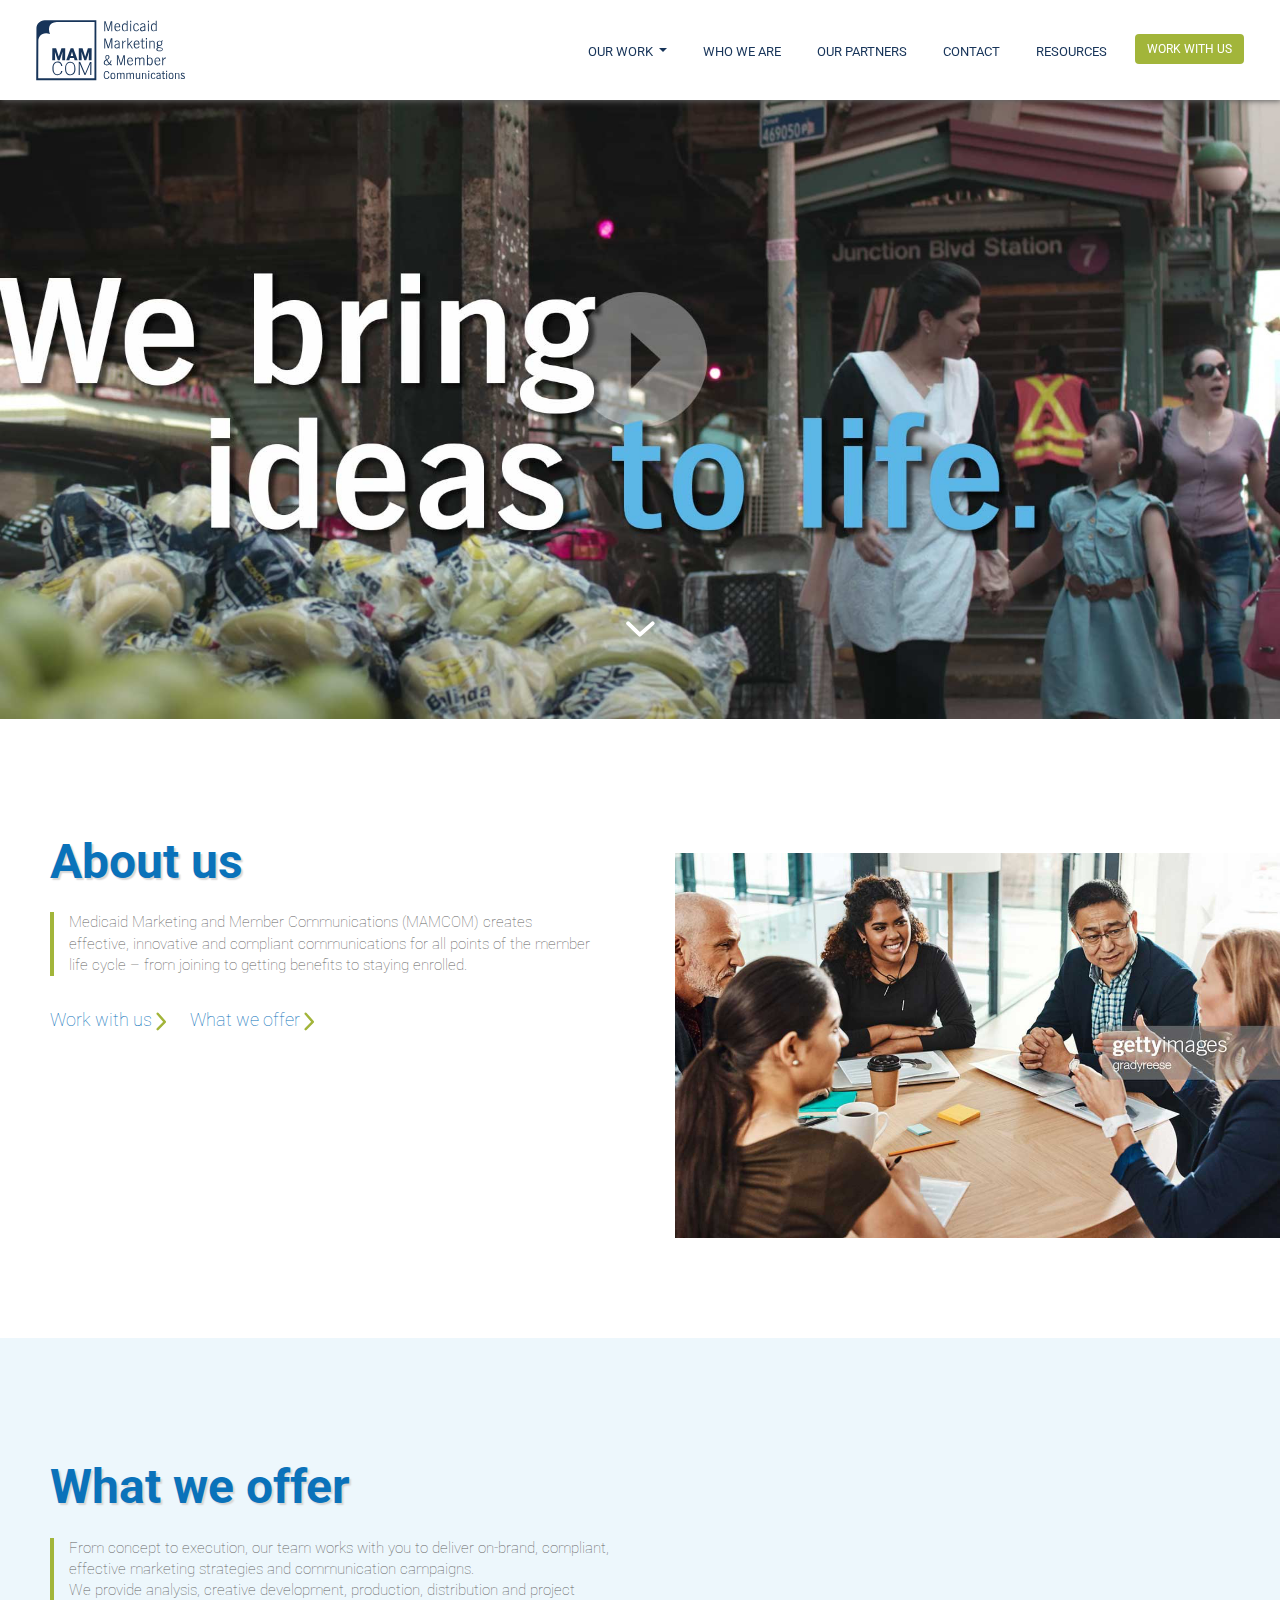
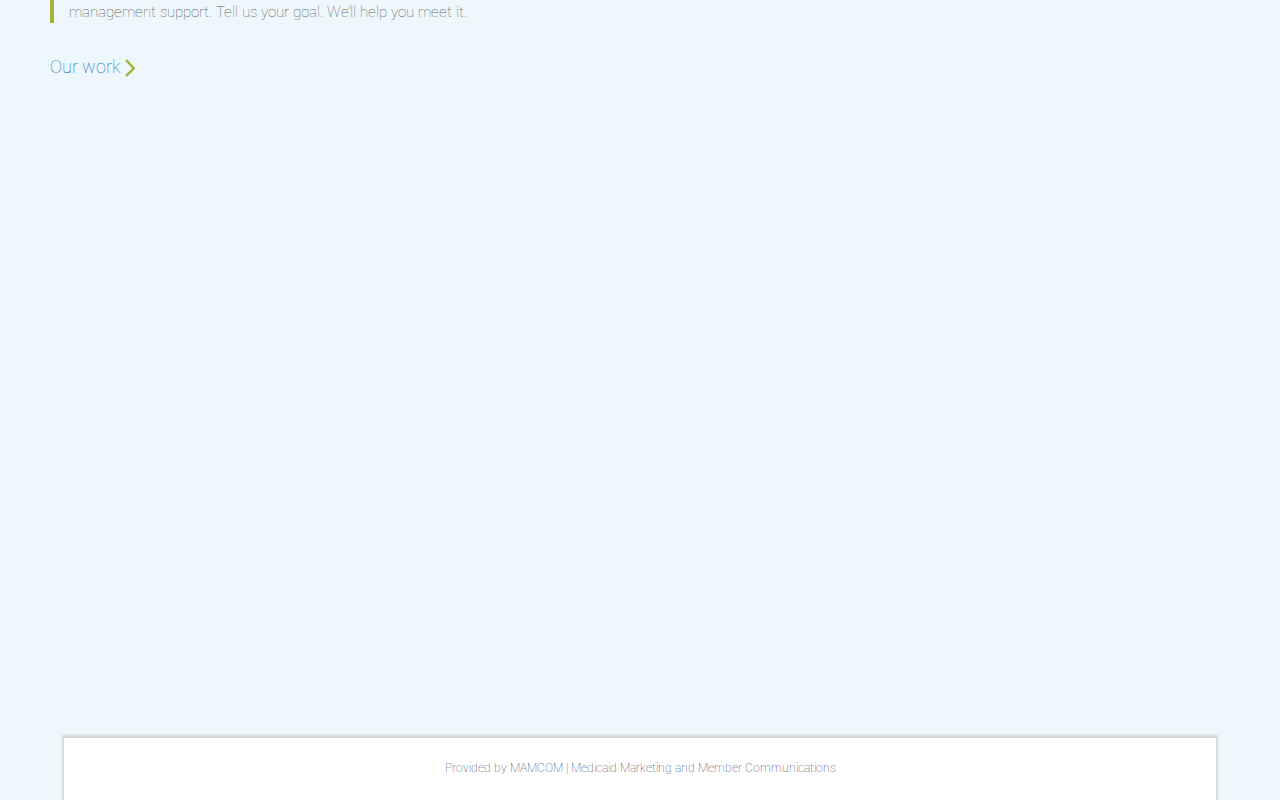
<file: Index.html>
<!doctype html>
<html lang="en">
  <head>

<!-- Required meta tags -->
    <meta charset="utf-8">
    <meta name="viewport" content="width=device-width, initial-scale=1, shrink-to-fit=no">
	  
<!-- disable youtube player related videos -->
	  <style>
		  .hytPlayerWrap{display: inline-block; position: relative;}
		  .hytPlayerWrap.ended::after{content:""; position: absolute; top: 0; left: 0; bottom: 0; right: 0; cursor: pointer; background-color: black; background-repeat: no-repeat; background-position: center; background-size: 64px 64px; background-image: url([data-uri]);}
		  .hytPlayerWrap.paused::after{content:""; position: absolute; top: 70px; left: 0; bottom: 50px; right: 0; cursor: pointer; background-color: black; background-repeat: no-repeat; background-position: center; background-size: 40px 40px; background-image: url([data-uri]);}
	  </style>		  
<!-- Code for Our services wheel -->
<script src="https://code.createjs.com/createjs-2015.11.26.min.js"></script>
<script>
function LoadGFonts(families, comp) {				
	var lib=comp.getLibrary();				
	var googleObject = {type: "Google", loadedFonts: 0, totalFonts: families.length, callOnLoad: lib.gfontAvailable};				
	for(var i =0; i < families.length; i++)				
		isFontAvailable(gFontsFamilies[i], googleObject);				
}
function isFontAvailable(font, obj) {				
	var timeOut = 5000;				
	var delay = 200;				
	var interval = 0;				
	var timeElapsed = 0;				
	function checkFont() {				
		var node = document.createElement("span");				
		node.innerHTML = "giItT1WQy@!-/#";				
		node.style.position      = "absolute";				
		node.style.left          = "-1000px";				
		node.style.top           = "-1000px";				
		node.style.fontSize      = "300px";				
		node.style.fontFamily    = "sans-serif";				
		node.style.fontVariant   = "normal";				
		node.style.fontStyle     = "normal";				
		node.style.fontWeight    = "normal";				
		node.style.letterSpacing = "0";				
		document.body.appendChild(node);				
		var width = node.offsetWidth;				
		node.style.fontFamily = font+","+node.style.fontFamily;				
		var returnVal = false;				
		if((node && node.offsetWidth != width) || timeElapsed >=timeOut) {				
			obj.loadedFonts++;				
			if(interval)				
				clearInterval(interval);				
			obj.callOnLoad(font, obj.totalFonts);				
			returnVal = true;				
		}				
		if(node) {				
			node.parentNode.removeChild(node);				
			node = null;				
		}				
		timeElapsed += delay;				
		return returnVal;				
	}				
	if(!checkFont()) {				
		interval = setInterval(checkFont, delay);				
	}				
}
</script>
<script>
	var gFontsFamilies = ["Roboto"];
</script>
<link rel="stylesheet" type="text/css" href="https://fonts.googleapis.com/css?family=Roboto:regular&subset=latin">
<script src="OurServiceWheel.js"></script>
<script>
var canvas, stage, exportRoot, anim_container, dom_overlay_container, fnStartAnimation;
function init() {
	canvas = document.getElementById("canvas");
	anim_container = document.getElementById("animation_container");
	dom_overlay_container = document.getElementById("dom_overlay_container");
	var comp=AdobeAn.getComposition("01224C88C6E443ABA5F6D52164FD3043");
	var lib=comp.getLibrary();
	try {
		if(!(typeof gFontsFamilies === 'undefined' || gFontsFamilies === null))
			LoadGFonts(gFontsFamilies, comp);		
		if(!(typeof totalTypekitFonts === 'undefined' || totalTypekitFonts === null)) {			
			var typekitObject = {type: 'Typekit', loadedFonts: 0, totalFonts: totalTypekitFonts, callOnLoad: lib.tfontAvailable};		
			Typekit.load({
			async: true,
			'fontactive': function(family) {
				isFontAvailable(family, typekitObject);
				}
			});
		}
	} catch(e) {};
	handleComplete({},comp);
}
function handleComplete(evt,comp) {
	//This function is always called, irrespective of the content. You can use the variable "stage" after it is created in token create_stage.
	var lib=comp.getLibrary();
	var ss=comp.getSpriteSheet();
	exportRoot = new lib.OurServiceWheel();
	stage = new lib.Stage(canvas);
	stage.enableMouseOver();	
	//Registers the "tick" event listener.
	fnStartAnimation = function() {
		stage.addChild(exportRoot);
		createjs.Ticker.setFPS(lib.properties.fps);
		createjs.Ticker.addEventListener("tick", stage);
	}	    
	//Code to support hidpi screens and responsive scaling.
	function makeResponsive(isResp, respDim, isScale, scaleType) {		
		var lastW, lastH, lastS=1;		
		window.addEventListener('resize', resizeCanvas);		
		resizeCanvas();		
		function resizeCanvas() {			
			var w = lib.properties.width, h = lib.properties.height;			
			var iw = window.innerWidth, ih=window.innerHeight;			
			var pRatio = window.devicePixelRatio || 1, xRatio=iw/w, yRatio=ih/h, sRatio=1;			
			if(isResp) {                
				if((respDim=='width'&&lastW==iw) || (respDim=='height'&&lastH==ih)) {                    
					sRatio = lastS;                
				}				
				else if(!isScale) {					
					if(iw<w || ih<h)						
						sRatio = Math.min(xRatio, yRatio);				
				}				
				else if(scaleType==1) {					
					sRatio = Math.min(xRatio, yRatio);				
				}				
				else if(scaleType==2) {					
					sRatio = Math.max(xRatio, yRatio);				
				}			
			}			
			canvas.width = w*pRatio*sRatio;			
			canvas.height = h*pRatio*sRatio;
			canvas.style.width = dom_overlay_container.style.width = anim_container.style.width =  w*sRatio+'px';				
			canvas.style.height = anim_container.style.height = dom_overlay_container.style.height = h*sRatio+'px';
			stage.scaleX = pRatio*sRatio;			
			stage.scaleY = pRatio*sRatio;			
			lastW = iw; lastH = ih; lastS = sRatio;            
			stage.tickOnUpdate = false;            
			stage.update();            
			stage.tickOnUpdate = true;		
		}
	}
	makeResponsive(false,'both',false,1);	
	AdobeAn.compositionLoaded(lib.properties.id);
	fnStartAnimation();
}
</script>
	  
<!-- Bootstrap CSS -->
    <link rel="stylesheet" href="https://stackpath.bootstrapcdn.com/bootstrap/4.3.1/css/bootstrap.min.css" integrity="sha384-ggOyR0iXCbMQv3Xipma34MD+dH/1fQ784/j6cY/iJTQUOhcWr7x9JvoRxT2MZw1T" crossorigin="anonymous">
	  
	<script src="https://ajax.googleapis.com/ajax/libs/jquery/3.4.1/jquery.min.js"></script>

    <title>MAMCOM | Medicaid Marketing and Member Communications</title> 
<!-- MAMCOM SEO -->	
    <link rel="shortcut icon" href="images/favicon.ico" type="image/x-icon">
	<link rel="icon" href="images/favicon.ico" type="image/x-icon">
	  
	<meta name="author" content="Katherine Stapleton & Stephen Suratos">
	<meta name="description" content="MAMCOM | Medicaid Marketing and Member Communications">			
	<meta name="keywords" content="Anthem, Medicaid, Marketing, Protfolio">  
	  
	
	  
	<link href="https://fonts.googleapis.com/css?family=Roboto" rel="stylesheet">
	<link href="stylesheet.css" rel="stylesheet">  
  </head>
  
<!-- onload event for wheel function -->	
  <body onload="init();" style="margin:0px;">

	  
<!-- Nav Bar -->  
	
	<nav id="myNav" class="navbar sticky-top navbar-expand-lg py-0 navbar-light bg-light py-md-0 my-0 my-sm-0">
		
	    <a class="navbar-brand py-0" href="Index.html"><img id="logo" src="images/MAMCOM-Logo.svg"  alt="logo"></a>
		<a class="navbar-brand py-0" href="Index.html"><img id="logoText" src="images/MAMCOM-Logo-text.svg"  alt="logo"></a>	

	  <button id="navTog" class="navbar-toggler" type="button" data-toggle="collapse" data-target="#navbarTogglerDemo02" aria-controls="navbarTogglerDemo02" aria-expanded="false" aria-label="Toggle navigation">
		<span class="navbar-toggler-icon"></span>
	  </button>

	  <div class="collapse navbar-collapse" id="navbarTogglerDemo02">
		<ul id="navBNav" class="navbar-nav ml-auto mt-2 mt-lg-0">
		  <li id="menuDropdown" class="nav-item dropdown">
        	<a class="nav-link dropdown-toggle" href="#" id="navbarDropdownMenuLink" role="button" data-toggle="dropdown" aria-haspopup="true" aria-expanded="false">
          	OUR WORK
        	</a>
				<div class="dropdown-menu" aria-labelledby="navbarDropdownMenuLink">
				  <a class="dropdown-item" href="memberStories.html">Member Stories</a>
				  <a class="dropdown-item" href="ourWork.html">Our Work</a>
				</div>
      	  </li>
		  <li class="nav-item">
			<a class="nav-link" href="whoWeAre.html">WHO WE&nbsp;ARE</a>
		  </li>
		  <li class="nav-item">
			<a class="nav-link" href="partners.html">OUR&nbsp;PARTNERS</a>
		  </li>
		  <li class="nav-item">
			<a class="nav-link" href="contact.html">CONTACT</a>
		  </li>
		  <li class="nav-item">
			<a class="nav-link" href="resources.html">RESOURCES</a>
		  </li>	
			
		  <li>
			  <a href="https://share.antheminc.com/teams/BrandMktgComms/Lists/SeptDec2019_Job_Requests/NewForm.aspx?"><button class="btn btn-outline-success my-1 my-sm-0">WORK WITH US</button></a>
		  </li>		

		</ul>
		
		
	  </div>
	</nav>

	  
<!-- Home Page Video -->   
	 <div class="jumbotron jumbotron-fluid">
		<div data-toggle="modal" data-target="#exampleModalCenter">
		  	<a href="#carouselExampleIndicatorsModal" data-target="#carouselExampleIndicatorsModal" data-slide-to="0">
				<img class="d-block w-100" src="images/IndexHeader.jpg" alt="MAMCOM Sizzle Real Img">
			</a>
		</div>
		<div class="arrow bounce indexArrow">
  			<a href="#whatWeDo"><img class="a" src="images/arrow-downWHT.svg" alt="arrow icon"/></a>
		</div>
	  </div>
	  
	  <!-- Video Modal --> 
		<div id="exampleModalCenter" class="modal fade bd-example-modal-lg" tabindex="-1" role="dialog" aria-labelledby="myLargeModalLabel" aria-hidden="true" >
		  <div class="modal-dialog modal-dialog-centered modal-lg" role="document">
			<div class="modal-content">
			  <div class="projectModalHeader modal-header">
				<h5 class="modal-title" id="exampleModalLongTitle">MAMCOM 2018 Sizzle Reel</h5>
				<button type="button" class="close closeBTN" data-dismiss="modal" aria-label="Close">
				  <span aria-hidden="true">&times;</span>
				</button>
			  </div>
				
			  <div class="modal-body">
				
				  <div id="carouselExampleIndicatorsModal" class="carousel slide" data-ride="carousel" data-interval="false">
					  <div class="carousel-inner">
						 <div class="carousel-item active hytPlayerWrapOuter">
						   	<div class="embed-responsive embed-responsive-16by9 hytPlayerWrap">	
							  <iframe class="embed-responsive-item" src="https://www.youtube.com/embed/NrRhvXSq7Kk?autoplay=1&modestbranding=1&rel=0&enablejsapi=1" frameborder="0"  allow="accelerometer; autoplay; encrypted-media; gyroscope;" allowfullscreen ></iframe>
							</div>
						</div> 
						
					  </div>

					</div>
				  
			  </div>
	
			</div>
		  </div>
		</div>
	  
	  
<!-- What we do	-->
	  
	<div id="whatWeDo" class="card">
	  <div class="row no-gutters">
		  
		<div class="col-md-6">  
			<div class="card-body">	
				<h2 class="card-title">About us</h2>
				<div id="vertlineCopy">
					<p class="card-text">  
					Medicaid Marketing and Member Communications (MAMCOM) creates effective, innovative and compliant communications for all points of the member life cycle – from joining to getting benefits to staying&nbsp;enrolled. 
					</p>
				</div>
				<a class="textLink" href="https://share.antheminc.com/teams/BrandMktgComms/Lists/SeptDec2019_Job_Requests/NewForm.aspx?">Work&nbsp;with&nbsp;us <img src="images/arrow-rightMini.svg" alt="arrow icon"/> </a>
				<a class="textLink" href="#ourServ">What&nbsp;we&nbsp;offer <img src="images/arrow-rightMini.svg" alt="arrow icon"/></a>
			</div>
		</div>	  
		<div class="col-md-6 float-right">
	  		<img id="whatWeDoImg" src="images/whatwedo-Placeholder.jpeg" class="card-img rounded-0" alt="Image team collaborating">
		</div>
	  </div>	 
	</div>
	  
	  
	  
 <!-- Our services-->
	<a id="ourServ"></a>
	<div id="ourServicesBG" class="jumbotron jumbotron-fluid">
		
			<div id="ourServices" class="card">
			  <div class="row no-gutters">

				<div class="col-md-6">  
					<div class="card-body">	
						
						
						<h2 class="card-title">What&nbsp;we&nbsp;offer</h2>
						<div id="vertlineCopy2">
							<p class="card-text">  
							From concept to execution, our team works with you to deliver on-brand, compliant, effective marketing strategies and communication campaigns. <br>
							We provide analysis, creative development, production, distribution and project management support. Tell us your goal. We’ll help you meet&nbsp;it. 
							</p>
						</div>
						<a class="textLink" href="ourWork.html">Our&nbsp;work <img src="images/arrow-rightMini.svg" alt="arrow icon"/> </a>
						
					</div>
				</div>	  
				<div class="col-md-6">
					<!--  WIDGET -->
						<div id="animation_container" style="background-color:rgba(237, 247, 252, 1.00); width:800px; height:800px">
							<canvas class="ourServWidget" id="canvas" width="800" height="800" style="position: absolute; display: block; background-color:rgba(237, 247, 252, 1.00);"></canvas>
							<div id="dom_overlay_container" style="pointer-events:none; overflow:hidden; width:800px; height:800px; position: absolute; left: 0px; top: 0px; display: block;">
							</div>
						</div>
					</div>
			  </div>	 
			</div>

		
	</div>
	  
	
<!-- Footer-->
	<div class="footerBG">
	<footer id="footer" class="jumbotron jumbotron-fluid">
	  <div class="container">
		<p>Provided by MAMCOM | Medicaid Marketing and Member&nbsp;Communications</p>
	  </div>
	</footer>
	</div>  
  	  
	  

<!-- Optional JavaScript -->
	<script src="scripts.js"></script> 
	  
 <!-- jQuery first, then Popper.js, then Bootstrap JS -->
    <script src="https://code.jquery.com/jquery-3.3.1.slim.min.js" integrity="sha384-q8i/X+965DzO0rT7abK41JStQIAqVgRVzpbzo5smXKp4YfRvH+8abtTE1Pi6jizo" crossorigin="anonymous"></script>
    <script src="https://cdnjs.cloudflare.com/ajax/libs/popper.js/1.14.7/umd/popper.min.js" integrity="sha384-UO2eT0CpHqdSJQ6hJty5KVphtPhzWj9WO1clHTMGa3JDZwrnQq4sF86dIHNDz0W1" crossorigin="anonymous"></script>
    <script src="https://stackpath.bootstrapcdn.com/bootstrap/4.3.1/js/bootstrap.min.js" integrity="sha384-JjSmVgyd0p3pXB1rRibZUAYoIIy6OrQ6VrjIEaFf/nJGzIxFDsf4x0xIM+B07jRM" crossorigin="anonymous"></script>
	  
 <!-- Disable related thumbnail on youtube player -->	  
<script>"use strict"; document.addEventListener('DOMContentLoaded', function(){if (window.hideYTActivated) return; let onYouTubeIframeAPIReadyCallbacks=[]; for (let playerWrap of document.querySelectorAll(".hytPlayerWrap")){let playerFrame=playerWrap.querySelector("iframe"); let tag=document.createElement('script'); tag.src="https://www.youtube.com/iframe_api"; let firstScriptTag=document.getElementsByTagName('script')[0]; firstScriptTag.parentNode.insertBefore(tag, firstScriptTag); let onPlayerStateChange=function(event){if (event.data==YT.PlayerState.ENDED){playerWrap.classList.add("ended");}else if (event.data==YT.PlayerState.PAUSED){playerWrap.classList.add("paused");}else if (event.data==YT.PlayerState.PLAYING){playerWrap.classList.remove("ended"); playerWrap.classList.remove("paused");}}; let player; onYouTubeIframeAPIReadyCallbacks.push(function(){player=new YT.Player(playerFrame,{events:{'onStateChange': onPlayerStateChange}});}); playerWrap.addEventListener("click", function(){let playerState=player.getPlayerState(); if (playerState==YT.PlayerState.ENDED){player.seekTo(0);}else if (playerState==YT.PlayerState.PAUSED){player.playVideo();}});}window.onYouTubeIframeAPIReady=function(){for (let callback of onYouTubeIframeAPIReadyCallbacks){callback();}}; window.hideYTActivated=true;});</script>	  
  </body>
</html>
</file>
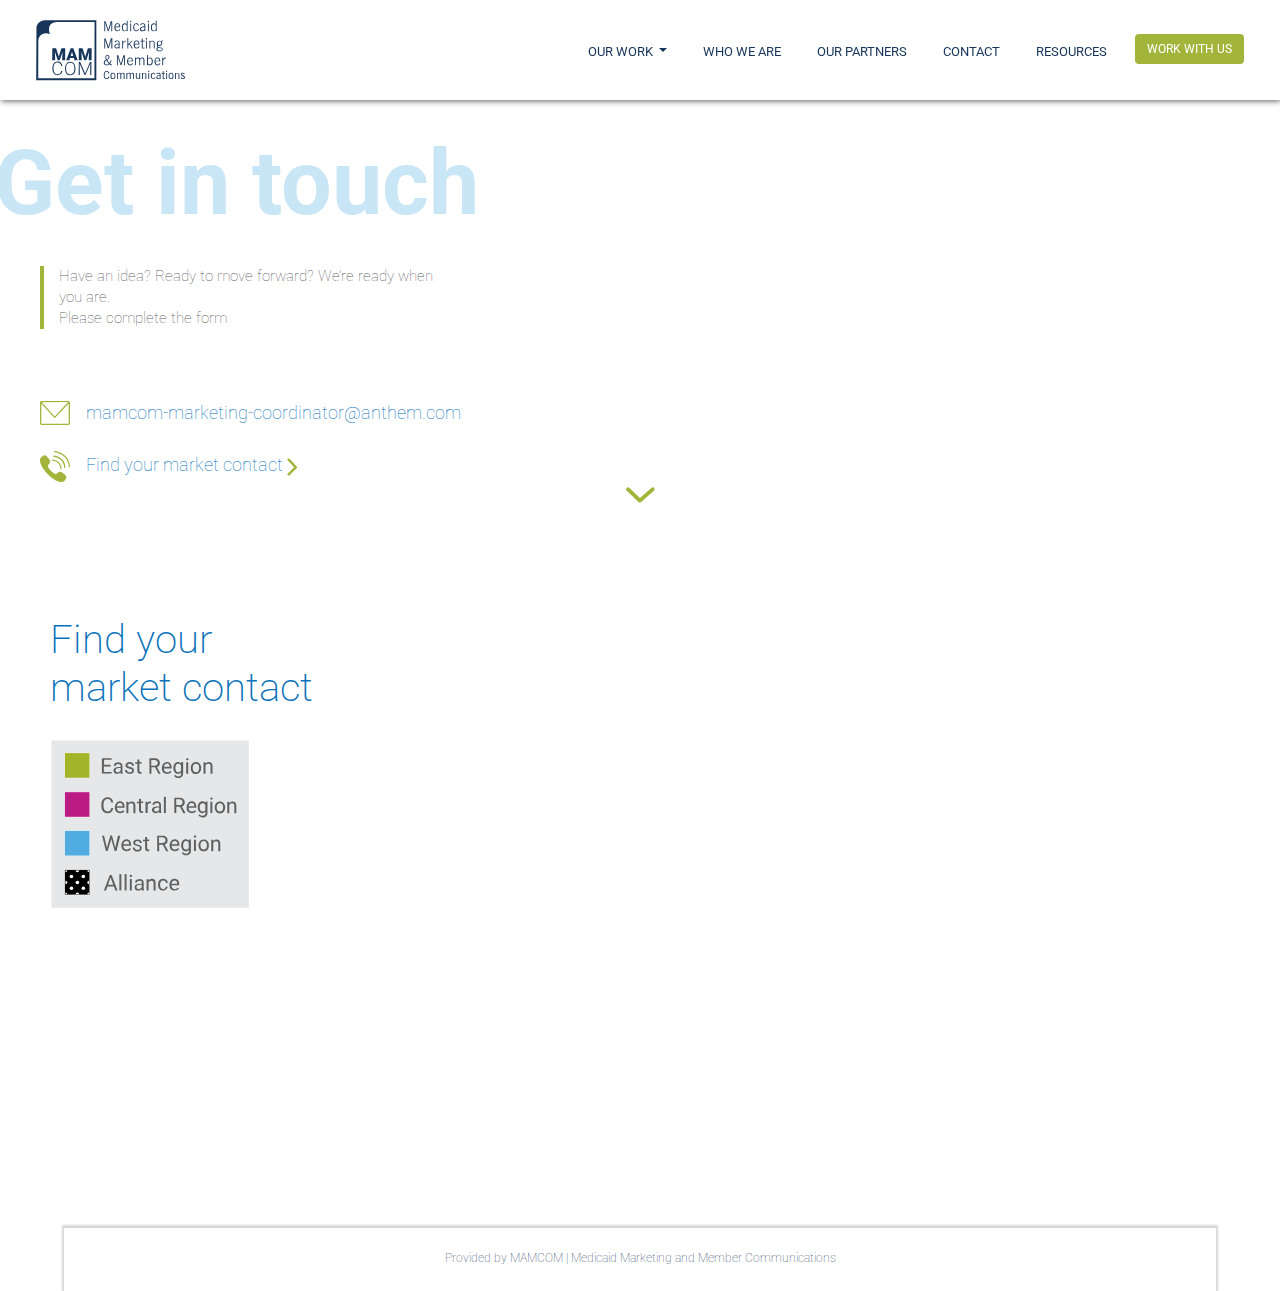
<file: contact.html>
<!doctype html>
<html lang="en">
<head>
	
<!-- Required meta tags -->
    <meta charset="utf-8">
    <meta name="viewport" content="width=device-width, initial-scale=1, shrink-to-fit=no">  
	<meta name="authoring-tool" content="Adobe_Animate_CC">
<!-- Anitmate JS MAP-->
<script src="https://code.createjs.com/createjs-2015.11.26.min.js"></script>
<script>
function LoadGFonts(families, comp) {				
	var lib=comp.getLibrary();				
	var googleObject = {type: "Google", loadedFonts: 0, totalFonts: families.length, callOnLoad: lib.gfontAvailable};				
	for(var i =0; i < families.length; i++)				
		isFontAvailable(gFontsFamilies[i], googleObject);				
}
function isFontAvailable(font, obj) {				
	var timeOut = 5000;				
	var delay = 200;				
	var interval = 0;				
	var timeElapsed = 0;				
	function checkFont() {				
		var node = document.createElement("span");				
		node.innerHTML = "giItT1WQy@!-/#";				
		node.style.position      = "absolute";				
		node.style.left          = "-1000px";				
		node.style.top           = "-1000px";				
		node.style.fontSize      = "300px";				
		node.style.fontFamily    = "sans-serif";				
		node.style.fontVariant   = "normal";				
		node.style.fontStyle     = "normal";				
		node.style.fontWeight    = "normal";				
		node.style.letterSpacing = "0";				
		document.body.appendChild(node);				
		var width = node.offsetWidth;				
		node.style.fontFamily = font+","+node.style.fontFamily;				
		var returnVal = false;				
		if((node && node.offsetWidth != width) || timeElapsed >=timeOut) {				
			obj.loadedFonts++;				
			if(interval)				
				clearInterval(interval);				
			obj.callOnLoad(font, obj.totalFonts);				
			returnVal = true;				
		}				
		if(node) {				
			node.parentNode.removeChild(node);				
			node = null;				
		}				
		timeElapsed += delay;				
		return returnVal;				
	}				
	if(!checkFont()) {				
		interval = setInterval(checkFont, delay);				
	}				
}
</script>
<script>
	var gFontsFamilies = ["Roboto"];
</script>
<link rel="stylesheet" type="text/css" href="https://fonts.googleapis.com/css?family=Roboto:300&subset=latin">
<link rel="stylesheet" type="text/css" href="https://fonts.googleapis.com/css?family=Roboto:500&subset=latin">
<link rel="stylesheet" type="text/css" href="https://fonts.googleapis.com/css?family=Roboto:700&subset=latin">
<script src="MAMCOM_Website_Map.js"></script>
<script src="https://code.createjs.com/createjs-2015.11.26.min.js"></script>
<script>
function LoadGFonts(families, comp) {				
	var lib=comp.getLibrary();				
	var googleObject = {type: "Google", loadedFonts: 0, totalFonts: families.length, callOnLoad: lib.gfontAvailable};				
	for(var i =0; i < families.length; i++)				
		isFontAvailable(gFontsFamilies[i], googleObject);				
}
function isFontAvailable(font, obj) {				
	var timeOut = 5000;				
	var delay = 200;				
	var interval = 0;				
	var timeElapsed = 0;				
	function checkFont() {				
		var node = document.createElement("span");				
		node.innerHTML = "giItT1WQy@!-/#";				
		node.style.position      = "absolute";				
		node.style.left          = "-1000px";				
		node.style.top           = "-1000px";				
		node.style.fontSize      = "300px";				
		node.style.fontFamily    = "sans-serif";				
		node.style.fontVariant   = "normal";				
		node.style.fontStyle     = "normal";				
		node.style.fontWeight    = "normal";				
		node.style.letterSpacing = "0";				
		document.body.appendChild(node);				
		var width = node.offsetWidth;				
		node.style.fontFamily = font+","+node.style.fontFamily;				
		var returnVal = false;				
		if((node && node.offsetWidth != width) || timeElapsed >=timeOut) {				
			obj.loadedFonts++;				
			if(interval)				
				clearInterval(interval);				
			obj.callOnLoad(font, obj.totalFonts);				
			returnVal = true;				
		}				
		if(node) {				
			node.parentNode.removeChild(node);				
			node = null;				
		}				
		timeElapsed += delay;				
		return returnVal;				
	}				
	if(!checkFont()) {				
		interval = setInterval(checkFont, delay);				
	}				
}
</script>
<script>
	var gFontsFamilies = ["Roboto"];
</script>
<link rel="stylesheet" type="text/css" href="https://fonts.googleapis.com/css?family=Roboto:300&subset=latin">
<link rel="stylesheet" type="text/css" href="https://fonts.googleapis.com/css?family=Roboto:500&subset=latin">
<link rel="stylesheet" type="text/css" href="https://fonts.googleapis.com/css?family=Roboto:700&subset=latin">
<script src="MAMCOM_Website_Map.js?1571927400768"></script>
<script>
var canvas, stage, exportRoot, anim_container, dom_overlay_container, fnStartAnimation;
function init() {
	canvas = document.getElementById("canvas");
	anim_container = document.getElementById("animation_container");
	dom_overlay_container = document.getElementById("dom_overlay_container");
	var comp=AdobeAn.getComposition("D5A256C731C9461DABE42DE85E5737C9");
	var lib=comp.getLibrary();
	try {
		if(!(typeof gFontsFamilies === 'undefined' || gFontsFamilies === null))
			LoadGFonts(gFontsFamilies, comp);		
		if(!(typeof totalTypekitFonts === 'undefined' || totalTypekitFonts === null)) {			
			var typekitObject = {type: 'Typekit', loadedFonts: 0, totalFonts: totalTypekitFonts, callOnLoad: lib.tfontAvailable};		
			Typekit.load({
			async: true,
			'fontactive': function(family) {
				isFontAvailable(family, typekitObject);
				}
			});
		}
	} catch(e) {};
	var loader = new createjs.LoadQueue(false);
	loader.addEventListener("fileload", function(evt){handleFileLoad(evt,comp)});
	loader.addEventListener("complete", function(evt){handleComplete(evt,comp)});
	var lib=comp.getLibrary();
	loader.loadManifest(lib.properties.manifest);
}
function handleFileLoad(evt, comp) {
	var images=comp.getImages();	
	if (evt && (evt.item.type == "image")) { images[evt.item.id] = evt.result; }	
}
function handleComplete(evt,comp) {
	//This function is always called, irrespective of the content. You can use the variable "stage" after it is created in token create_stage.
	var lib=comp.getLibrary();
	var ss=comp.getSpriteSheet();
	var queue = evt.target;
	var ssMetadata = lib.ssMetadata;
	for(i=0; i<ssMetadata.length; i++) {
		ss[ssMetadata[i].name] = new createjs.SpriteSheet( {"images": [queue.getResult(ssMetadata[i].name)], "frames": ssMetadata[i].frames} )
	}
	exportRoot = new lib.MAMCOM_Website_Map();
	stage = new lib.Stage(canvas);
	stage.enableMouseOver();	
	//Registers the "tick" event listener.
	fnStartAnimation = function() {
		stage.addChild(exportRoot);
		createjs.Ticker.setFPS(lib.properties.fps);
		createjs.Ticker.addEventListener("tick", stage);
	}	    
	//Code to support hidpi screens and responsive scaling.
	AdobeAn.makeResponsive(false,'both',false,1,[canvas,anim_container,dom_overlay_container]);	
	AdobeAn.compositionLoaded(lib.properties.id);
	fnStartAnimation();
}
</script>
	  
<!-- Bootstrap CSS -->
    <link rel="stylesheet" href="https://stackpath.bootstrapcdn.com/bootstrap/4.3.1/css/bootstrap.min.css" integrity="sha384-ggOyR0iXCbMQv3Xipma34MD+dH/1fQ784/j6cY/iJTQUOhcWr7x9JvoRxT2MZw1T" crossorigin="anonymous">
	  <link rel="stylesheet" href="https://stackpath.bootstrapcdn.com/font-awesome/4.7.0/css/font-awesome.min.css">
	  
	<script src="https://ajax.googleapis.com/ajax/libs/jquery/3.4.1/jquery.min.js"></script>

    <title>MAMCOM | Medicaid Marketing and Member Communications</title> 
<!-- MAMCOM SEO -->	
    <link rel="shortcut icon" href="images/favicon.ico" type="image/x-icon">
	<link rel="icon" href="images/favicon.ico" type="image/x-icon">
	  
	<meta name="author" content="Katherine Stapleton & Stephen Suratos">
	<meta name="description" content="MAMCOM | Medicaid Marketing and Member Communications">			
	<meta name="keywords" content="Anthem, Medicaid, Marketing, Protfolio">  
	  
	
	  
	<link href="https://fonts.googleapis.com/css?family=Roboto" rel="stylesheet">
	<link href="stylesheet.css" rel="stylesheet">  
	  
	  
	  <!--	  Contact -->
	  <script src="https://apps.elfsight.com/p/platform.js" defer></script>
	  
  </head>
  
<!-- onload event for wheel function -->	
  <body onload="init();" style="margin:0px;">

	  
<!-- Nav Bar -->  
	
	<nav id="myNav" class="navbar sticky-top navbar-expand-lg py-0 navbar-light bg-light py-md-0 my-0 my-sm-0">
		
	    <a class="navbar-brand py-0" href="Index.html"><img id="logo" src="images/MAMCOM-Logo.svg"  alt="logo"></a>
		<a class="navbar-brand py-0" href="Index.html"><img id="logoText" src="images/MAMCOM-Logo-text.svg"  alt="logo"></a>	

	  <button id="navTog" class="navbar-toggler" type="button" data-toggle="collapse" data-target="#navbarTogglerDemo02" aria-controls="navbarTogglerDemo02" aria-expanded="false" aria-label="Toggle navigation">
		<span class="navbar-toggler-icon"></span>
	  </button>

	  <div class="collapse navbar-collapse" id="navbarTogglerDemo02">
		<ul id="navBNav" class="navbar-nav ml-auto mt-2 mt-lg-0">
		  <li id="menuDropdown" class="nav-item dropdown">
        	<a class="nav-link dropdown-toggle" href="#" id="navbarDropdownMenuLink" role="button" data-toggle="dropdown" aria-haspopup="true" aria-expanded="false">
          	OUR WORK
        	</a>
				<div class="dropdown-menu" aria-labelledby="navbarDropdownMenuLink">
				  <a class="dropdown-item" href="memberStories.html">Member Stories</a>
				  <a class="dropdown-item" href="ourWork.html">Our Work</a>
				</div>
      	  </li>
		  <li class="nav-item">
			<a class="nav-link" href="whoWeAre.html">WHO WE&nbsp;ARE</a>
		  </li>
		  <li class="nav-item">
			<a class="nav-link" href="partners.html">OUR&nbsp;PARTNERS</a>
		  </li>
		  <li class="nav-item">
			<a class="nav-link" href="contact.html">CONTACT</a>
		  </li>
		  <li class="nav-item">
			<a class="nav-link" href="resources.html">RESOURCES</a>
		  </li>	
			
		  <li>
			  <a href="https://share.antheminc.com/teams/BrandMktgComms/Lists/SeptDec2019_Job_Requests/NewForm.aspx?"><button class="btn btn-outline-success my-1 my-sm-0">WORK WITH US</button></a>
		  </li>		

		</ul>
		
		
	  </div>
	</nav>

	  
<!--CONTACT -->   
	 
	<div  class="jumbotron jumbotron-fluid">
			<div id="ourPartners">
			  <div class="row">
				<div class="col-md-5">
					<h1 class="heading">Get in touch
					</h1>
					
					<div class="card-body" style="padding-bottom: 0px">	
						<div id="vertlineWhoWare">
							<p class="card-text">  
							Have an idea? Ready to move forward? We’re ready when you&nbsp;are. <br>
							Please complete the form 
							</p>
						</div>
						
						<div class="email-phone container-fluid">
							
								<div class="row" style="padding-top: 50px;">
									<img class="contactIcon align-self-center mr-3" src="images/Green_Envelope.svg" alt="envelope icon">
									<div class="media-body">
										<a class="contactMarket" href="mailto:mamcom-marketing-coordinator@anthem.com">mamcom-marketing-coordinator@anthem.com</a>
									</div>
								</div>
							
								<div class="row" style="padding-top: 25px;">
									<img class="contactIcon align-self-center mr-3" src="images/Green_Phone.svg" alt="phone icon">
									<div class="media-body">
										<a class="contactMarket" href="#marketContact">Find your market contact <img src="images/arrow-rightMini.svg" alt="arrow icon"/></a>
									</div>		
								</div>
						</div>
					</div>
											
					
				</div>	  
					<div class="col-md-7">
						<div class="elfsight-app-104235ae-ecd0-405b-a351-0777ce22f329"></div>
					</div>
				  </div>
				<div class="arrow bounce contactArrow">
  					<a href="#contactMarket"><img class="a" src="images/arrow-down.svg" alt="arrow icon"/></a>
				</div>
		</div>

	</div>
	  

		
	<!--Market Contact -->     
	  
	  <a id="marketContact"></a>

		<div id="marketContactBG" class="jumbotron jumbotron-fluid">

				<div id="mktContactCnt" class="card">
				  <div class="row no-gutters">
					<div class="col-md-3">  
						<div class="card-body">	
							<h3 class="card-title" style="text-align: left;">Find your market&nbsp;contact</h3>
							
							<img class="mapLedgend align-self-center mr-3" src="images/mapLedgend.svg" alt="map ledgend">
							
						</div>
					</div>	  
					  
					<div class="mapSpace col-md-8">
								<div class="mapWidget" id="animation_container" style="background-color:rgba(255, 255, 255, 1.00); width:850px; height:532px">
								<canvas id="canvas" width="850" height="532" style="position: absolute; display: block; background-color:rgba(255, 255, 255, 1.00);"></canvas>
								<div id="dom_overlay_container" style="pointer-events:none; overflow:hidden; width:850px; height:532px; position: absolute; left: 0px; top: 0px; display: block;">
								</div>
							</div>
					</div>
				  </div>	 
				</div>


		</div>
	  
	  
	  
	
	  


<!-- Footer-->

	<footer id="footer" class="jumbotron jumbotron-fluid">
	  <div class="container">
		<p>Provided by MAMCOM | Medicaid Marketing and Member&nbsp;Communications</p>
	  </div>
	</footer>
  
  	  
	  

<!-- Optional JavaScript -->
	<script type="text/javascript" src="scripts.js"></script> 
	  
 <!-- jQuery first, then Popper.js, then Bootstrap JS -->
    <script src="https://code.jquery.com/jquery-3.3.1.slim.min.js" integrity="sha384-q8i/X+965DzO0rT7abK41JStQIAqVgRVzpbzo5smXKp4YfRvH+8abtTE1Pi6jizo" crossorigin="anonymous"></script>
    <script src="https://cdnjs.cloudflare.com/ajax/libs/popper.js/1.14.7/umd/popper.min.js" integrity="sha384-UO2eT0CpHqdSJQ6hJty5KVphtPhzWj9WO1clHTMGa3JDZwrnQq4sF86dIHNDz0W1" crossorigin="anonymous"></script>
    <script src="https://stackpath.bootstrapcdn.com/bootstrap/4.3.1/js/bootstrap.min.js" integrity="sha384-JjSmVgyd0p3pXB1rRibZUAYoIIy6OrQ6VrjIEaFf/nJGzIxFDsf4x0xIM+B07jRM" crossorigin="anonymous"></script>
  </body>
</html>
</file>
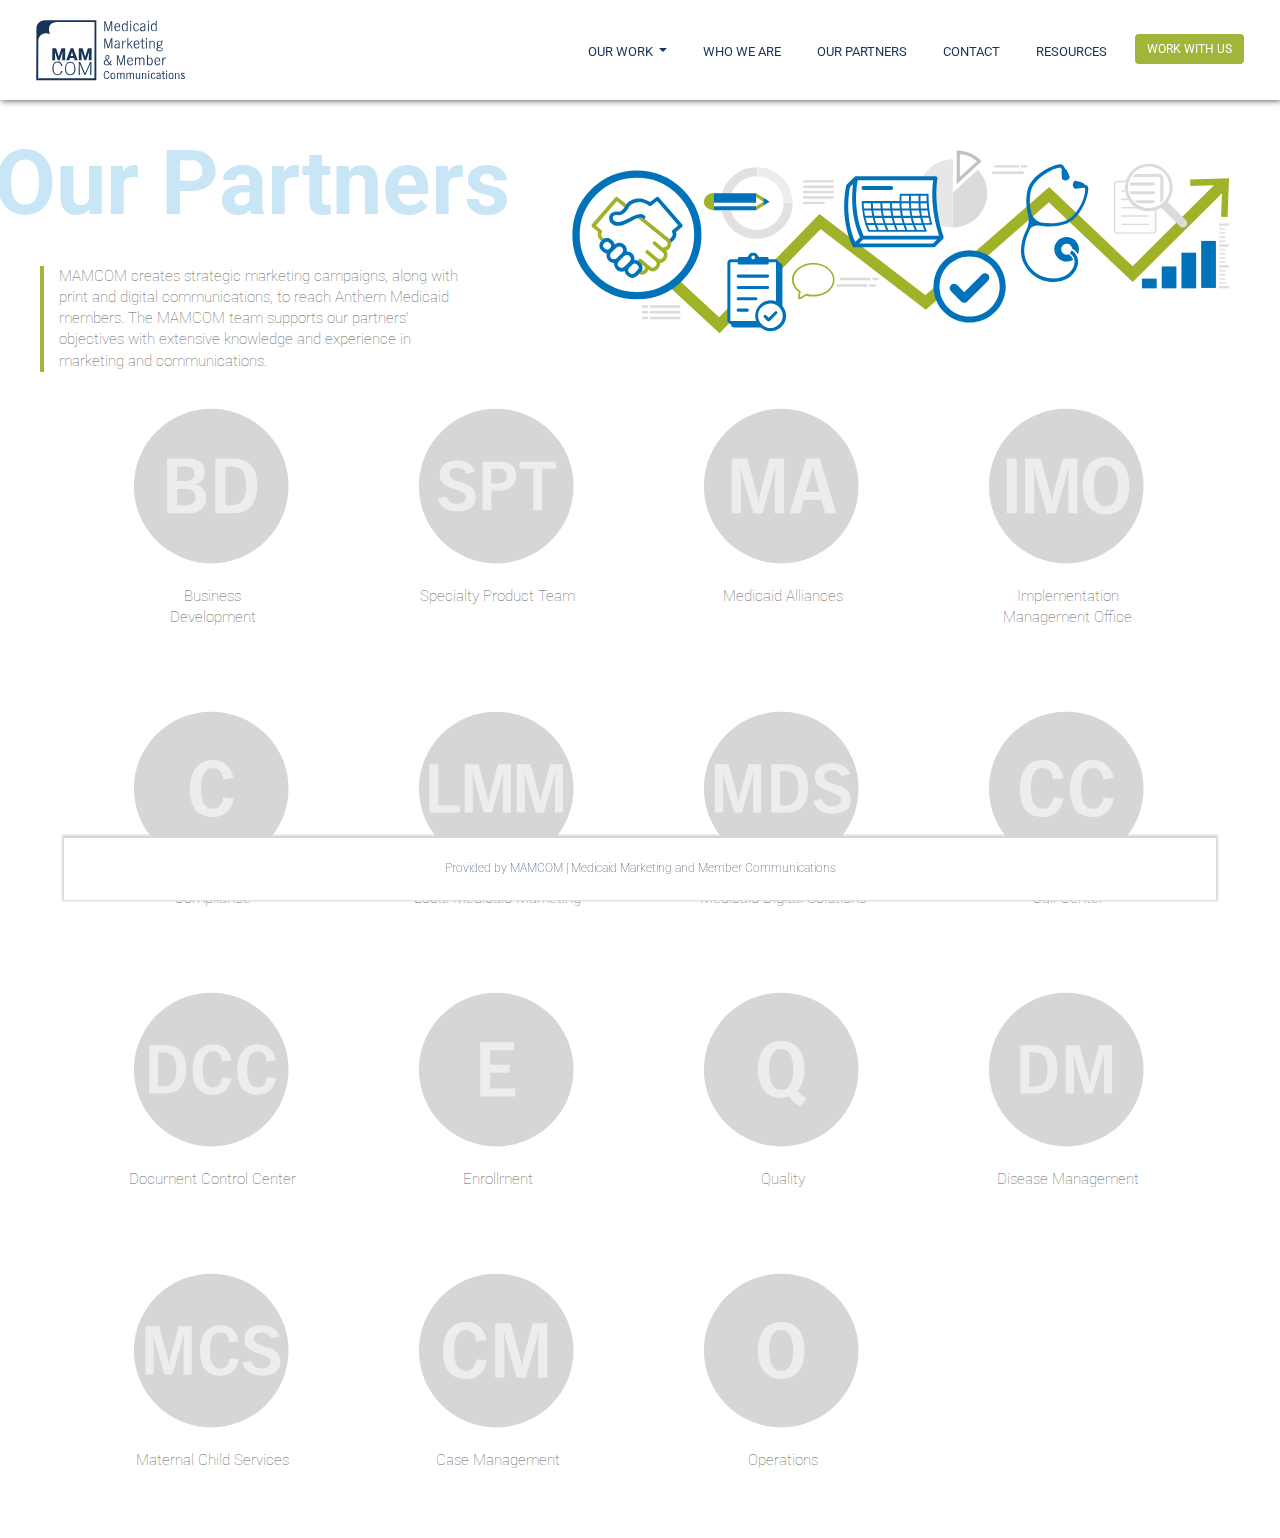
<file: partners.html>
<!doctype html>
<html lang="en">
  <head>
	
<!-- Required meta tags -->
    <meta charset="utf-8">
    <meta name="viewport" content="width=device-width, initial-scale=1, shrink-to-fit=no">  
	  
<!-- Bootstrap CSS -->
    <link rel="stylesheet" href="https://stackpath.bootstrapcdn.com/bootstrap/4.3.1/css/bootstrap.min.css" integrity="sha384-ggOyR0iXCbMQv3Xipma34MD+dH/1fQ784/j6cY/iJTQUOhcWr7x9JvoRxT2MZw1T" crossorigin="anonymous">
	  
	<script src="https://ajax.googleapis.com/ajax/libs/jquery/3.4.1/jquery.min.js"></script>

    <title>MAMCOM | Medicaid Marketing and Member Communications</title> 
<!-- MAMCOM SEO -->	
    <link rel="shortcut icon" href="images/favicon.ico" type="image/x-icon">
	<link rel="icon" href="images/favicon.ico" type="image/x-icon">
	  
	<meta name="author" content="Katherine Stapleton & Stephen Suratos">
	<meta name="description" content="MAMCOM | Medicaid Marketing and Member Communications">			
	<meta name="keywords" content="Anthem, Medicaid, Marketing, Protfolio">  
	  
	
	  
	<link href="https://fonts.googleapis.com/css?family=Roboto" rel="stylesheet"> 
	<link href="stylesheet.css" rel="stylesheet">  
  </head>
  
<!-- onload event for wheel function -->	
  <body onload="init();" style="margin:0px;">

	  
<!-- Nav Bar -->  
	
	<nav id="myNav" class="navbar sticky-top navbar-expand-lg py-0 navbar-light bg-light py-md-0 my-0 my-sm-0">
		
	    <a class="navbar-brand py-0" href="Index.html"><img id="logo" src="images/MAMCOM-Logo.svg"  alt="logo"></a>
		<a class="navbar-brand py-0" href="Index.html"><img id="logoText" src="images/MAMCOM-Logo-text.svg"  alt="logo"></a>	

	  <button id="navTog" class="navbar-toggler" type="button" data-toggle="collapse" data-target="#navbarTogglerDemo02" aria-controls="navbarTogglerDemo02" aria-expanded="false" aria-label="Toggle navigation">
		<span class="navbar-toggler-icon"></span>
	  </button>

	  <div class="collapse navbar-collapse" id="navbarTogglerDemo02">
		<ul id="navBNav" class="navbar-nav ml-auto mt-2 mt-lg-0">
		  <li id="menuDropdown" class="nav-item dropdown">
        	<a class="nav-link dropdown-toggle" href="#" id="navbarDropdownMenuLink" role="button" data-toggle="dropdown" aria-haspopup="true" aria-expanded="false">
          	OUR WORK
        	</a>
				<div class="dropdown-menu" aria-labelledby="navbarDropdownMenuLink">
				  <a class="dropdown-item" href="memberStories.html">Member Stories</a>
				  <a class="dropdown-item" href="ourWork.html">Our Work</a>
				</div>
      	  </li>
		  <li class="nav-item">
			<a class="nav-link" href="whoWeAre.html">WHO WE&nbsp;ARE</a>
		  </li>
		  <li class="nav-item">
			<a class="nav-link" href="partners.html">OUR&nbsp;PARTNERS</a>
		  </li>
		  <li class="nav-item">
			<a class="nav-link" href="contact.html">CONTACT</a>
		  </li>
		  <li class="nav-item">
			<a class="nav-link" href="resources.html">RESOURCES</a>
		  </li>	
			
		  <li>
			  <a href="https://share.antheminc.com/teams/BrandMktgComms/Lists/SeptDec2019_Job_Requests/NewForm.aspx?"><button class="btn btn-outline-success my-1 my-sm-0">WORK WITH US</button></a>
		  </li>		

		</ul>
		
		
	  </div>
	</nav>

	  
<!-- Who we are -->   
	  
	 
	<div  class="jumbotron jumbotron-fluid" id="flexy">
			<div id="ourPartners">
			  <div class="row no-gutters">
				<div class="col-md-5">
					<h1 class="heading">Our Partners</h1>
					<div class="card-body">	
						<div id="vertlineWhoWare">
							<p class="card-text">  
							MAMCOM creates strategic marketing campaigns, along with print and digital communications, to reach Anthem Medicaid members. The MAMCOM team supports our partners’ objectives with extensive knowledge and experience in marketing and&nbsp;communications.
							</p>
						</div>
					</div>
				</div>	  
				<div class="col-md-7">
					<img id="ourPartners-img" src="images/OurPartnersGraphic.svg" class="card-img rounded-0" alt="Image team collaborating">
				</div>
			  </div>	 
			</div>
	</div>
	  

<!--Partners-->
	  
	 <div class="ourPartners container">
	  
		<div class="row" id="ourPartners-row">


			  <div class="col-6 col-md-4 col-lg-3 partner-card">
				  <a href="#" data-toggle="tooltip" data-placement="bottom" data-html="true"
				   title="
						  	Consults on pre-RFP communication&nbsp;strategy. <br><br>
						  	Develops draft member and marketing materials to support&nbsp;proposals. <br><br>
							Solicits and produces Real Stories&nbsp;videos.
						  ">
					<img class="rounded-circle partner-image" src="images/partner-image_business-development.svg" alt="Business Development">
				<p>Business<br>Development</p> </a>
			  </div><!-- /.col-lg-3 -->
			
			  <div class="col-6 col-md-4 col-lg-3 partner-card tooltip-list">
				 <a href="#" data-toggle="tooltip" data-placement="bottom"  data-html="true"
				   title="
						  Supports implementation of value-added&nbsp;services. <br><br>
						  Streamlines communications approvals for <br>third-party&nbsp;vendors. <br><br>
						  Develops marketing and communication plans to support new capability&nbsp;launches.
						  "> 
					<img class="rounded-circle partner-image" src="images/partner-image_specialty-product-team.svg" alt="Specialty Prodyct Team">
					<p>Specialty Product Team</p></a>
			  </div><!-- /.col-lg-3 -->
			
			  <div class="col-6 col-md-4 col-lg-3 partner-card">
				  <a href="#" data-toggle="tooltip" data-placement="bottom" data-html="true"
				   title="
						  Develop marketing and communication process&nbsp;flows.<br><br>
						  Collaborate on brand guidance and&nbsp;execution.<br><br>
						  Participate in up-front role and responsibility recommendations.<br><br>
						  Collaborate with alliance partners on&nbsp;execution.
						  ">
					<img class="rounded-circle partner-image" src="images/partner-image_medicaid-alliances.svg" alt="Medicaid Alliances">
					<p>Medicaid Alliances</p></a>
			  </div><!-- /.col-lg-3 -->
			
			  <div class="col-6 col-md-4 col-lg-3 partner-card">
				<a href="#" data-toggle="tooltip" data-placement="bottom" data-html="true"
				   title="
						  Represents marketing and communications on large-scale Medicaid implementations.<br><br>
						  Contributes requirements, scopes, schedules and&nbsp;budgets.<br><br>
						  Leads internal workgroups to execute on project&nbsp;requirements.
						  ">	
					<img class="rounded-circle partner-image" src="images/partner-image_implementation-management-office.svg" alt="Implementation Management Office">
				<p>Implementation <br>Management Office</p></a>
			  </div><!-- /.col-lg-3 -->
			
			<div class="col-6 col-md-4 col-lg-3 partner-card">
				<a href="#" data-toggle="tooltip" data-placement="bottom" data-html="true"
				   title="
						  Partners with Compliance on gathering and documenting all required internal and state&nbsp;approvals. <br><br>
						  Maintains knowledge base of and executes on state-specific contract&nbsp;requirements. <br><br>
						  Implements contract amendments and federal&nbsp;guidance.

						  ">	
					<img class="rounded-circle partner-image" src="images/partner-image_compliance.svg" alt="Compliance">
				<p>Compliance</p></a>
			  </div><!-- /.col-lg-3 -->
			
			<div class="col-6 col-md-4 col-lg-3 partner-card">
				<a href="#" data-toggle="tooltip" data-placement="bottom" data-html="true"
				   title="
						  Executes on data-driven growth and retention campaigns, customized to meet market-specific needs and&nbsp;requirements. <br><br>
						  Creates strategies, materials, and tools to inform and support local field community outreach and marketing&nbsp;activities.
						  ">	
					<img class="rounded-circle partner-image" src="images/partner-image_local-medicaid-marketing.svg" alt="Local Medicaid Marketing">
				<p>Local Medicaid Marketing</p></a>
			  </div><!-- /.col-lg-3 -->
			
			<div class="col-6 col-md-4 col-lg-3 partner-card">
				<a href="#" data-toggle="tooltip" data-placement="bottom" data-html="true"
				   title="
						  Collaborate on ideal member experience for new and updated member websites, portals, and&nbsp;applications.<br><br>
						  Create compelling content to support all digital&nbsp;properties.<br><br>
						  Support migrations, product launches and other&nbsp;efforts.  
						  ">	
					<img class="rounded-circle partner-image" src="images/partner-image_medicaid-digital-solutions.svg" alt="Medicaid Digital Solutions">
				<p>Medicaid Digital Solutions</p></a>
			  </div><!-- /.col-lg-3 -->
			
			<div class="col-6 col-md-4 col-lg-3 partner-card">
				<a href="#" data-toggle="tooltip" data-placement="bottom" data-html="true"
				   title="
						  Keeps NCC updated on mass mailings and market dynamics that may impact call volume.<br><br>
						  Proactively equips representatives with talking points and FAQs to support various initiatives and/or call&nbsp;drivers.<br><br>
						  Owns and programs the Document Request&nbsp;Tool.
						  ">	
					<img class="rounded-circle partner-image" src="images/partner-image_call-center.svg" alt="Call Center">
				<p>Call Center</p></a>
			  </div><!-- /.col-lg-3 -->
			
			<div class="col-6 col-md-4 col-lg-3 partner-card">
				<a href="#" data-toggle="tooltip" data-placement="bottom" data-html="true"
				   title="
						 Works with a combination of the DCC and external print vendors to facilitate print production and mass&nbsp;mailings.<br><br>
						  Maintains a Digital Storefront for internal partners to order final&nbsp;materials. 
						  ">	
					<img class="rounded-circle partner-image" src="images/partner-image_document-control-center.svg" alt="Document Control Center">
				<p>Document Control Center</p></a>
			  </div><!-- /.col-lg-3 -->
			
			<div class="col-6 col-md-4 col-lg-3 partner-card">
				<a href="#" data-toggle="tooltip" data-placement="bottom" data-html="true"
				   title="
						  Develops and facilitates approvals on ID cards, operational letters, and new member welcome&nbsp;materials.<br><br>
						  Collaborates on capturing, storing, and using member contact data and language preferences.
						  ">	
					<img class="rounded-circle partner-image" src="images/partner-image_enrollment.svg" alt="Enrollment">
				<p>Enrollment</p></a>
			  </div><!-- /.col-lg-3 -->
			
			<div class="col-6 col-md-4 col-lg-3 partner-card">
				<a href="#" data-toggle="tooltip" data-placement="bottom" data-html="true"
				   title="
						  Develops campaigns and materials to support incentive programs, compliance with HEDIS measures and other NCQA requirements, closing gaps in care, and other quality&nbsp;goals.
						  ">	
					<img class="rounded-circle partner-image" src="images/partner-image_quality.svg" alt="Quality">
				<p>Quality</p></a>
			  </div><!-- /.col-lg-3 -->
			
			<div class="col-6 col-md-4 col-lg-3 partner-card">
				<a href="#" data-toggle="tooltip" data-placement="bottom" data-html="true"
				   title="
						  Creates educational materials to support disease management programs and help members manage chronic conditions.<br><br>
						  Ensures timely review and revision of clinical materials on annual&nbsp;schedule.
						  ">	
					<img class="rounded-circle partner-image" src="images/partner-image_disease-management.svg" alt="Disease Management">
				<p>Disease Management</p></a>
			  </div><!-- /.col-lg-3 -->
			
			<div class="col-6 col-md-4 col-lg-3 partner-card">
				<a href="#" data-toggle="tooltip" data-placement="bottom" data-html="true"
				   title="
						  Generates prenatal and postpartum packet materials, vendor materials, and other educational pieces for pregnant and new&nbsp;parents.">	
					<img class="rounded-circle partner-image" src="images/partner-image_maternal-child-services.svg" alt="Maternal Child Services">
				<p>Maternal Child Services</p></a>
			  </div><!-- /.col-lg-3 -->
			
			<div class="col-6 col-md-4 col-lg-3 partner-card">
				<a href="#" data-toggle="tooltip" data-placement="bottom" data-html="true"
				   title="
						  Educates members on the benefits of case management, and develops and distributes health risk assessment surveys and&nbsp;reminders.
						  ">	
					<img class="rounded-circle partner-image" src="images/partner-image_case-management.svg" alt="Case Management">
				<p>Case Management</p></a>
			  </div><!-- /.col-lg-3 -->
			
			<div class="col-6 col-md-4 col-lg-3 partner-card">
				<a href="#" data-toggle="tooltip" data-placement="bottom" data-html="true"
				   title="
						  Develop transactional letters and forms, including grievances and appeals, PCP termination, utilization management, case management, privacy, vendor management, claims, EOBs, and more to help our members work with&nbsp;us.<br><br>
						  Support implementation of new vendors, services and capabilities driven by the&nbsp;plan.
						  ">	
					<img class="rounded-circle partner-image" src="images/partner-image_operations.svg" alt="Operations">
				<p>Operations</p></a>
			  </div><!-- /.col-lg-3 -->
         
        </div>
	  
	  </div>
	  

	  


<!-- Footer-->
	<div class="fixed-bottom"> 
	<footer id="footer" class="jumbotron jumbotron-fluid">
	  <div class="container">
		<p>Provided by MAMCOM | Medicaid Marketing and Member&nbsp;Communications</p>
	  </div>
	</footer>
	</div>  
  	  
	  

<!-- Optional JavaScript -->
	<script src="scripts.js"></script> 
	  
 <!-- jQuery first, then Popper.js, then Bootstrap JS -->
    <script src="https://code.jquery.com/jquery-3.3.1.slim.min.js" integrity="sha384-q8i/X+965DzO0rT7abK41JStQIAqVgRVzpbzo5smXKp4YfRvH+8abtTE1Pi6jizo" crossorigin="anonymous"></script>
    <script src="https://cdnjs.cloudflare.com/ajax/libs/popper.js/1.14.7/umd/popper.min.js" integrity="sha384-UO2eT0CpHqdSJQ6hJty5KVphtPhzWj9WO1clHTMGa3JDZwrnQq4sF86dIHNDz0W1" crossorigin="anonymous"></script>
    <script src="https://stackpath.bootstrapcdn.com/bootstrap/4.3.1/js/bootstrap.min.js" integrity="sha384-JjSmVgyd0p3pXB1rRibZUAYoIIy6OrQ6VrjIEaFf/nJGzIxFDsf4x0xIM+B07jRM" crossorigin="anonymous"></script>
  </body>
</html>
</file>
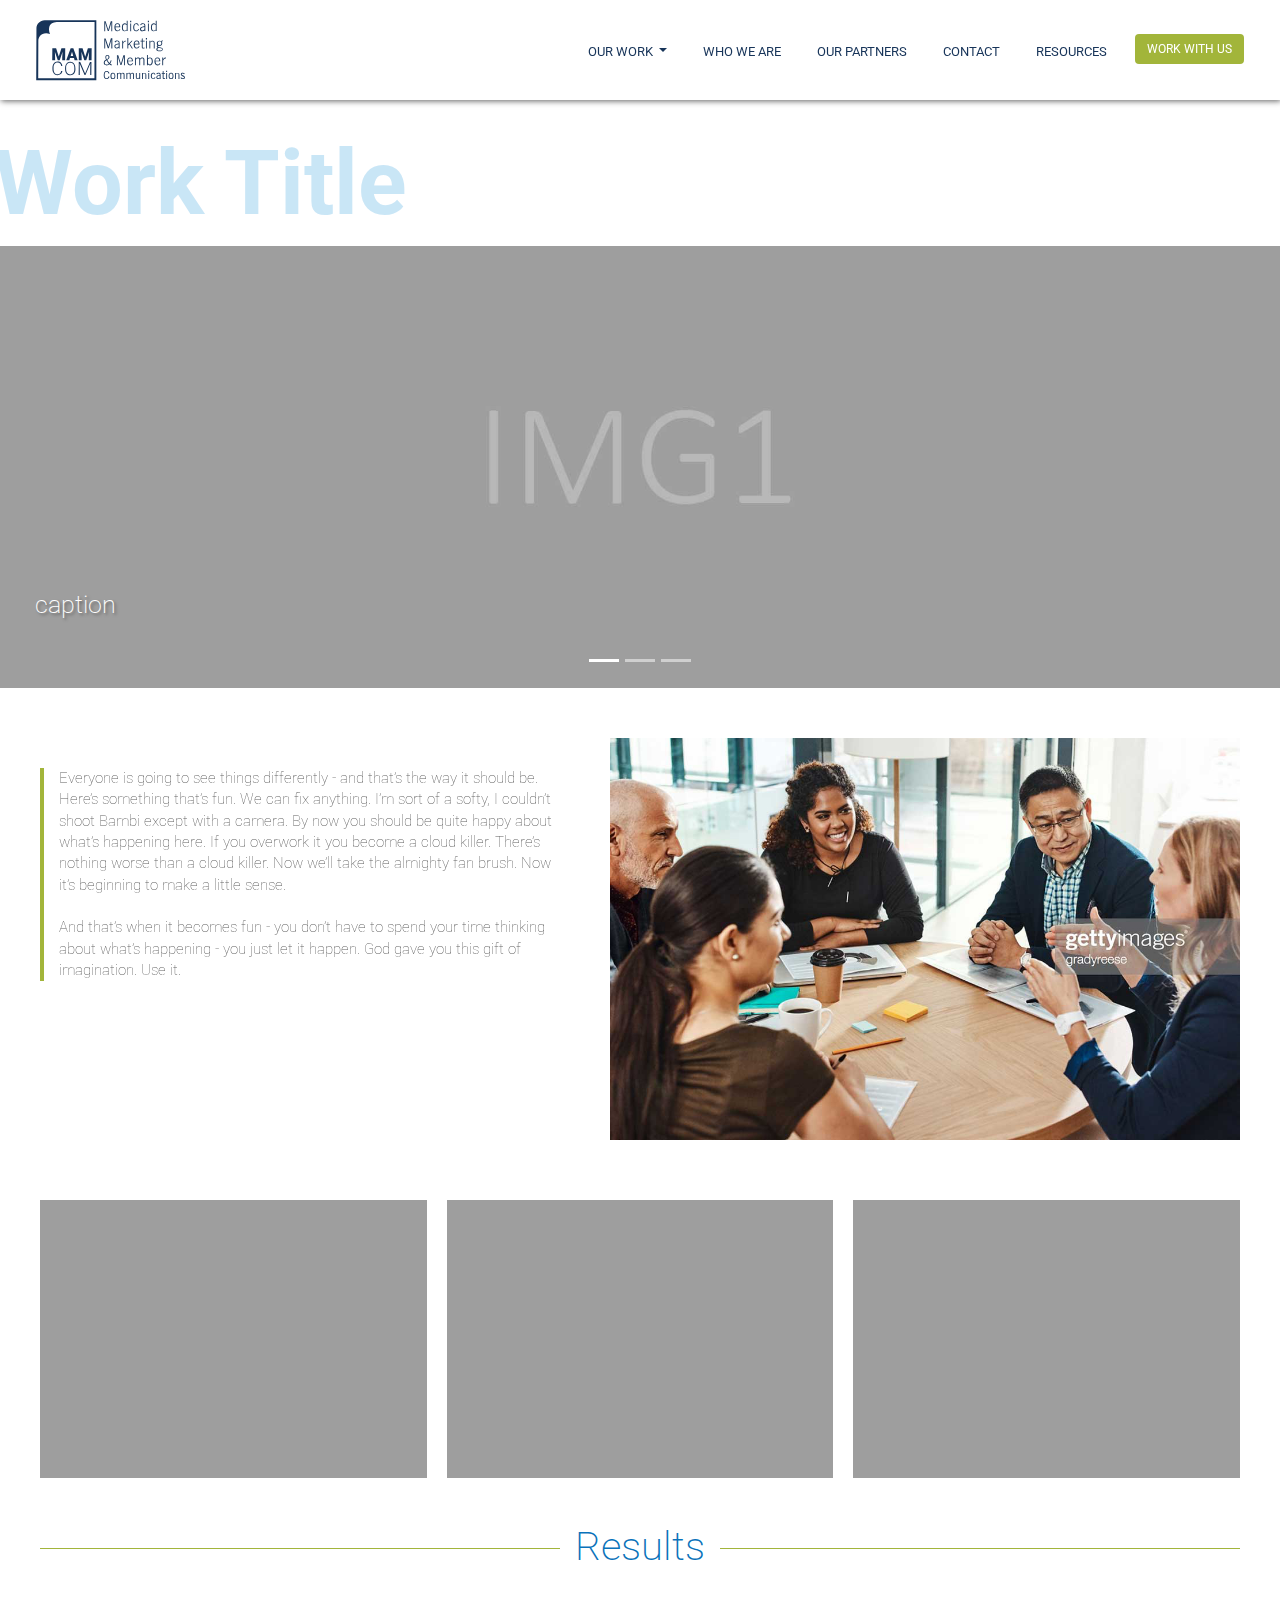
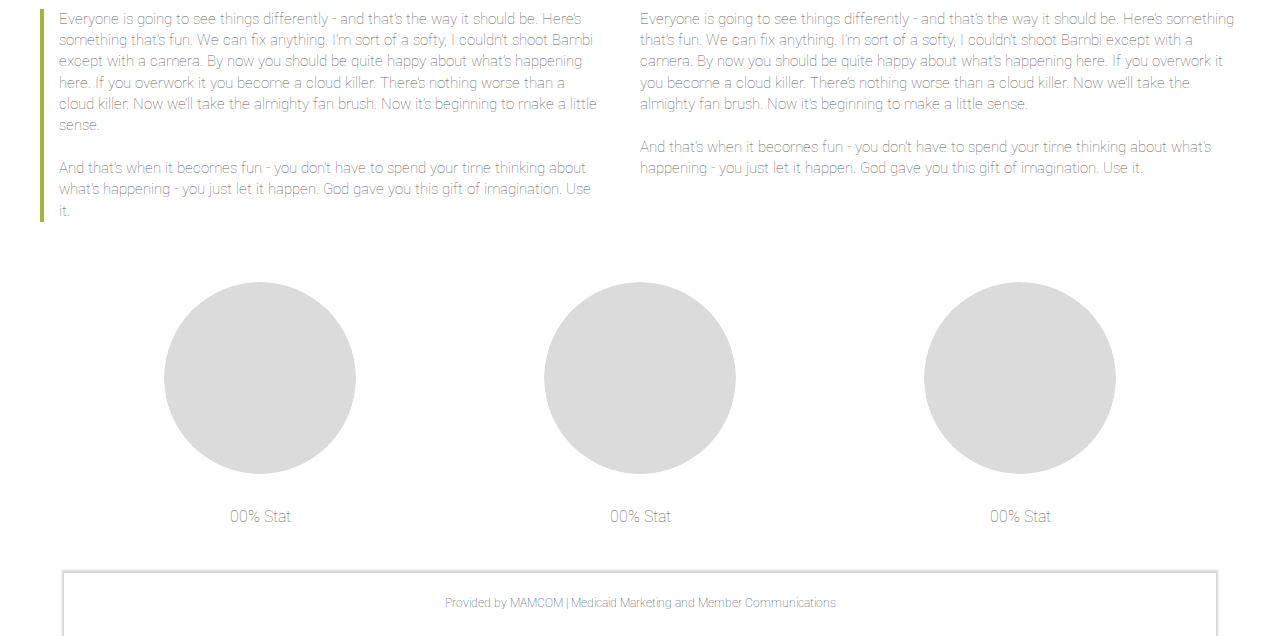
<file: projectTemp.html>
<!doctype html>
<html lang="en">
  <head>
	
<!-- Required meta tags -->
    <meta charset="utf-8">
    <meta name="viewport" content="width=device-width, initial-scale=1, shrink-to-fit=no">  
	  
<!-- Bootstrap CSS -->
    <link rel="stylesheet" href="https://stackpath.bootstrapcdn.com/bootstrap/4.3.1/css/bootstrap.min.css" integrity="sha384-ggOyR0iXCbMQv3Xipma34MD+dH/1fQ784/j6cY/iJTQUOhcWr7x9JvoRxT2MZw1T" crossorigin="anonymous">
	  
	<script src="https://ajax.googleapis.com/ajax/libs/jquery/3.4.1/jquery.min.js"></script>

    <title>MAMCOM | Medicaid Marketing and Member Communications</title> 
<!-- MAMCOM SEO -->	
    <link rel="shortcut icon" href="images/favicon.ico" type="image/x-icon">
	<link rel="icon" href="images/favicon.ico" type="image/x-icon">
	  
	<meta name="author" content="Katherine Stapleton & Stephen Suratos">
	<meta name="description" content="MAMCOM | Medicaid Marketing and Member Communications">			
	<meta name="keywords" content="Anthem, Medicaid, Marketing, Protfolio">  
	  
	
	  
	<link href="https://fonts.googleapis.com/css?family=Roboto" rel="stylesheet">
	<link href="stylesheet.css" rel="stylesheet">  
  </head>
  
<!-- onload event for wheel function -->	
  <body onload="init();" style="margin:0px;">

	  
<!-- Nav Bar -->  
	
	<nav id="myNav" class="navbar sticky-top navbar-expand-lg py-0 navbar-light bg-light py-md-0 my-0 my-sm-0">
		
	    <a class="navbar-brand py-0" href="Index.html"><img id="logo" src="images/MAMCOM-Logo.svg"  alt="logo"></a>
		<a class="navbar-brand py-0" href="Index.html"><img id="logoText" src="images/MAMCOM-Logo-text.svg"  alt="logo"></a>	

	  <button id="navTog" class="navbar-toggler" type="button" data-toggle="collapse" data-target="#navbarTogglerDemo02" aria-controls="navbarTogglerDemo02" aria-expanded="false" aria-label="Toggle navigation">
		<span class="navbar-toggler-icon"></span>
	  </button>

	  <div class="collapse navbar-collapse" id="navbarTogglerDemo02">
		<ul id="navBNav" class="navbar-nav ml-auto mt-2 mt-lg-0">
		  <li id="menuDropdown" class="nav-item dropdown">
        	<a class="nav-link dropdown-toggle" href="#" id="navbarDropdownMenuLink" role="button" data-toggle="dropdown" aria-haspopup="true" aria-expanded="false">
          	OUR WORK
        	</a>
				<div class="dropdown-menu" aria-labelledby="navbarDropdownMenuLink">
				  <a class="dropdown-item" href="memberStories.html">Member Stories</a>
				  <a class="dropdown-item" href="ourWork.html">Our Work</a>
				</div>
      	  </li>
		  <li class="nav-item">
			<a class="nav-link" href="whoWeAre.html">WHO WE&nbsp;ARE</a>
		  </li>
		  <li class="nav-item">
			<a class="nav-link" href="partners.html">OUR&nbsp;PARTNERS</a>
		  </li>
		  <li class="nav-item">
			<a class="nav-link" href="contact.html">CONTACT</a>
		  </li>
		  <li class="nav-item">
			<a class="nav-link" href="resources.html">RESOURCES</a>
		  </li>	
			
		  <li>
			  <a href="https://share.antheminc.com/teams/BrandMktgComms/Lists/SeptDec2019_Job_Requests/NewForm.aspx?"><button class="btn btn-outline-success my-1 my-sm-0">WORK WITH US</button></a>
		  </li>		

		</ul>
		
		
	  </div>
	</nav>

	  
<!-- Featured Work -->   
	<h1 class="heading">Work Title</h1>
	  
<!-- Carousel -->
	 
	 <div id="carouselExampleIndicators" class="carousel slide" data-ride="carousel">
	  <ol class="carousel-indicators">
		<li data-target="#carouselExampleIndicators" data-slide-to="0" class="active"></li>
		<li data-target="#carouselExampleIndicators" data-slide-to="1"></li>
		<li data-target="#carouselExampleIndicators" data-slide-to="2"></li>
	  </ol>
		 
	  <div id="featuredInner" class="carousel-inner">
		<div class="carousel-item active">
			<a href="#" data-toggle="modal" data-target="#exampleModalCenter">
				<img class="d-block w-100" src="images/CarPlaceH1.jpg" alt="First slide">
			</a>
			  <div class="carousel-caption d-none d-md-block text-left">
    			  <a class="ProLink" href="#" data-toggle="modal" data-target="#exampleModalCenter">
					  <h3 class="carouselSub">caption</h3>
				  </a>
  				</div>
		</div>
		<div class="carousel-item">
		  	<a href="#" data-toggle="modal" data-target="#exampleModalCenter">
				<img class="d-block w-100" src="images/CarPlaceH2.jpg" alt="First slide">
			</a>
			  <div class="carousel-caption d-none d-md-block text-left">
    			  <a class="ProLink" href="#" data-toggle="modal" data-target="#exampleModalCenter">
					  <h3 class="carouselSub">caption</h3>
				  </a>
  				</div>
		</div>
		<div class="carousel-item">
		  <a href="#" data-toggle="modal" data-target="#exampleModalCenter">
			  <img class="d-block w-100" src="images/CarPlaceH3.jpg" alt="First slide">
			</a>
			  <div class="carousel-caption d-none d-md-block text-left">
    			<a class="ProLink" href="#" data-toggle="modal" data-target="#exampleModalCenter">
					<h3 class="carouselSub">caption</h3>
				  </a>
  				</div>
		</div>
	  </div>
		<!-- Hiding arrows
	  <a class="carousel-control-prev" href="#carouselExampleIndicators" role="button" data-slide="prev">
		<span class="carousel-control-prev-icon" aria-hidden="true"></span>
		<span class="sr-only">Previous</span>
	  </a>
	  <a class="carousel-control-next" href="#carouselExampleIndicators" role="button" data-slide="next">
		<span class="carousel-control-next-icon" aria-hidden="true"></span>
		<span class="sr-only">Next</span>
	  </a>
	 -->
	  </div>
	
	  
<!-- Projects -->   		
	<div id="project" class="card">
	  <div class="row no-gutters">
		  
		<div class="col-md-6">  
			<div class="card-body">	
				<div class="vertlineCopy">
					<p class="card-text">  
					Everyone is going to see things differently - and that’s the way it should be. Here’s something that’s fun. We can fix anything. I’m sort of a softy, I couldn’t shoot Bambi except with a camera. By now you should be quite happy about what’s happening here. If you overwork it you become a cloud killer. There’s nothing worse than a cloud killer. Now we’ll take the almighty fan brush. Now it’s beginning to make a little sense.<br/><br/>

					And that’s when it becomes fun - you don’t have to spend your time thinking about what’s happening - you just let it happen. God gave you this gift of imagination. Use it. 
					</p>
				</div>
			</div>
		</div>	  
		<div class="projectImg col-md-6">
	  		<a href="#" data-toggle="modal" data-target="#exampleModalCenter"><img id="projectImg" src="images/whatwedo-Placeholder.jpeg" class="rounded-0" alt="Image team collaborating"></a>
		</div>
	  </div>	 
	</div>
	  <!-- Project images --> 
	  <div class="container projectImgs col-md-12">
	  <div class="row workIMG">
          <div class="workImg-Div col-md-4">
            <a href="#" data-toggle="modal" data-target="#exampleModalCenter">
				<img class="workImg-card img-fluid" src="images/Workplaceholder.jpg" alt="Generic placeholder image">
			  </a>
          </div><!-- /.col-lg-3 -->
		  <div class="workImg-Div col-md-4">
            <a href="#" data-toggle="modal" data-target="#exampleModalCenter">
				<img class="workImg-card img-fluid" src="images/Workplaceholder.jpg" alt="Generic placeholder image">
			  </a>
          </div><!-- /.col-lg-3 -->
		  <div class="workImg-Div col-md-4">
            <a href="#" data-toggle="modal" data-target="#exampleModalCenter">
				<img class="workImg-card img-fluid" src="images/Workplaceholder.jpg" alt="Generic placeholder image">
			  </a>
          </div><!-- /.col-lg-3 -->
	  </div>
	  </div>
	  
<!-- Image Slide Show Modal --> 
		<div id="exampleModalCenter" class="modal fade bd-example-modal-lg" tabindex="-1" role="dialog" aria-labelledby="myLargeModalLabel" aria-hidden="true" >
		  <div class="modal-dialog modal-dialog-centered modal-lg" role="document">
			<div class="modal-content">
			  <div class="projectModalHeader modal-header">
				<h5 class="modal-title" id="exampleModalLongTitle">Work title</h5>
				<button type="button" class="close" data-dismiss="modal" aria-label="Close">
				  <span aria-hidden="true">&times;</span>
				</button>
			  </div>
				
			  <div class="modal-body">
				
				  <div id="carouselExampleIndicatorsModal" class="carousel slide" data-ride="carousel">
					  <ol class="carousel-indicators">
						<li data-target="#carouselExampleIndicatorsModal" data-slide-to="0" class="active"></li>
						<li data-target="#carouselExampleIndicatorsModal" data-slide-to="1"></li>
						<li data-target="#carouselExampleIndicatorsModal" data-slide-to="2"></li>
					  </ol>
					  <div class="carousel-inner">
						<div class="carousel-item active">
						  <img class="d-block w-100" src="images/whatwedo-Placeholder.jpeg" alt="First slide">
						</div>
						<div class="carousel-item">
						  <img class="d-block w-100" src="images/whatwedo-Placeholder.jpeg" alt="Second slide">
						</div>
						<div class="carousel-item">
						  <img class="d-block w-100" src="images/whatwedo-Placeholder.jpeg" alt="Third slide">
						</div>
					  </div>
					  
					  <a class="ProjectPrevCtrl carousel-control-prev" href="#carouselExampleIndicatorsModal" role="button" data-slide="prev">
						<img  src="images/carousel-arrow-prev.svg" alt="previous arrow icon">
						<span class="sr-only">Previous</span>
					  </a>
					  <a class="ProjectNextCtrl carousel-control-next" href="#carouselExampleIndicatorsModal" role="button" data-slide="next">
						<img  src="images/carousel-arrow-next.svg" alt="previous arrow icon">
						<span class="sr-only">Next</span>
					  </a>

					</div>
				  
			  </div>
	
			</div>
		  </div>
		</div>
	  
	  
	  
	  
<!-- Results --> 	
	  
	<div class="hRule">
		<span><h3>Results</h3></span>
	</div>
	  
	<div class="resultCopy card"> 
	
	  <div class="row no-gutters">
		
		<div class="col-md-6">  
				<div class="vertlineCopy">
					<p class="card-text">  
					Everyone is going to see things differently - and that’s the way it should be. Here’s something that’s fun. We can fix anything. I’m sort of a softy, I couldn’t shoot Bambi except with a camera. By now you should be quite happy about what’s happening here. If you overwork it you become a cloud killer. There’s nothing worse than a cloud killer. Now we’ll take the almighty fan brush. Now it’s beginning to make a little sense.<br/><br/>

					And that’s when it becomes fun - you don’t have to spend your time thinking about what’s happening - you just let it happen. God gave you this gift of imagination. Use it. 
					</p>
				</div>
		</div>	  
		<div class="col-md-6 float-right">
	  				<p class="rightCopy card-text">  
					Everyone is going to see things differently - and that’s the way it should be. Here’s something that’s fun. We can fix anything. I’m sort of a softy, I couldn’t shoot Bambi except with a camera. By now you should be quite happy about what’s happening here. If you overwork it you become a cloud killer. There’s nothing worse than a cloud killer. Now we’ll take the almighty fan brush. Now it’s beginning to make a little sense.<br/><br/>

					And that’s when it becomes fun - you don’t have to spend your time thinking about what’s happening - you just let it happen. God gave you this gift of imagination. Use it. 
					</p>
		</div>
	  </div>	 
	</div>  
	  
	  
	 <div class="container">
	  
		  <div class="row" id="WorkStat">
          <div class="col-6 col-md-4 col-lg-4 workStat-card">
            <img class="rounded-circle" src="images/StatCircle.svg" alt="Generic placeholder image">
            <p>00% Stat</p>
          </div><!-- /.col-lg-3 -->
		  <div class="col-6 col-md-4 col-lg-4 workStat-card">
            <img class="rounded-circle" src="images/StatCircle.svg" alt="Generic placeholder image">
            <p>00% Stat</p>
          </div><!-- /.col-lg-3 -->
		  <div class="col-6 col-md-4 col-lg-4 workStat-card">
            <img class="rounded-circle" src="images/StatCircle.svg" alt="Generic placeholder image">
            <p>00% Stat</p>
          </div><!-- /.col-lg-3 -->

        </div>
	  
	  
	  </div>

	  
	  
<!-- Footer-->
	  
	<footer id="footer" class="jumbotron jumbotron-fluid">
	  <div class="container">
		<p>Provided by MAMCOM | Medicaid Marketing and Member&nbsp;Communications</p>
	  </div>
	</footer>
	  
  	  
	  

<!-- Optional JavaScript -->
	<script src="scripts.js"></script> 
	  
 <!-- jQuery first, then Popper.js, then Bootstrap JS -->
    <script src="https://code.jquery.com/jquery-3.3.1.slim.min.js" integrity="sha384-q8i/X+965DzO0rT7abK41JStQIAqVgRVzpbzo5smXKp4YfRvH+8abtTE1Pi6jizo" crossorigin="anonymous"></script>
    <script src="https://cdnjs.cloudflare.com/ajax/libs/popper.js/1.14.7/umd/popper.min.js" integrity="sha384-UO2eT0CpHqdSJQ6hJty5KVphtPhzWj9WO1clHTMGa3JDZwrnQq4sF86dIHNDz0W1" crossorigin="anonymous"></script>
    <script src="https://stackpath.bootstrapcdn.com/bootstrap/4.3.1/js/bootstrap.min.js" integrity="sha384-JjSmVgyd0p3pXB1rRibZUAYoIIy6OrQ6VrjIEaFf/nJGzIxFDsf4x0xIM+B07jRM" crossorigin="anonymous"></script>
  </body>
</html>
</file>
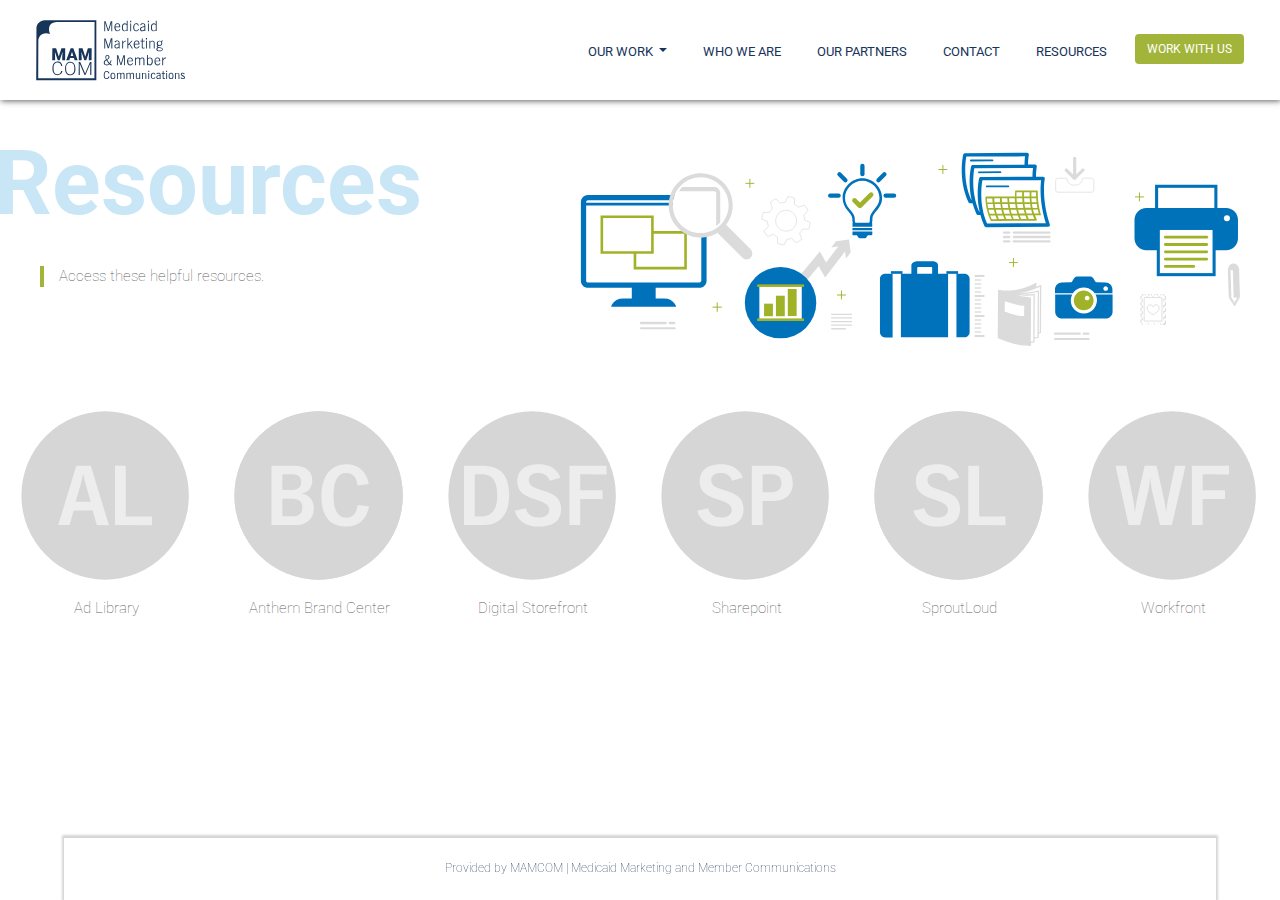
<file: resources.html>
<!doctype html>
<html lang="en">
  <head>
	
<!-- Required meta tags -->
    <meta charset="utf-8">
    <meta name="viewport" content="width=device-width, initial-scale=1, shrink-to-fit=no">  
	  
<!-- Bootstrap CSS -->
    <link rel="stylesheet" href="https://stackpath.bootstrapcdn.com/bootstrap/4.3.1/css/bootstrap.min.css" integrity="sha384-ggOyR0iXCbMQv3Xipma34MD+dH/1fQ784/j6cY/iJTQUOhcWr7x9JvoRxT2MZw1T" crossorigin="anonymous">
	  
	<script src="https://ajax.googleapis.com/ajax/libs/jquery/3.4.1/jquery.min.js"></script>

    <title>MAMCOM | Medicaid Marketing and Member Communications</title> 
<!-- MAMCOM SEO -->	
    <link rel="shortcut icon" href="images/favicon.ico" type="image/x-icon">
	<link rel="icon" href="images/favicon.ico" type="image/x-icon">
	  
	<meta name="author" content="Katherine Stapleton & Stephen Suratos">
	<meta name="description" content="MAMCOM | Medicaid Marketing and Member Communications">			
	<meta name="keywords" content="Anthem, Medicaid, Marketing, Protfolio">  
	  
	
	  
	<link href="https://fonts.googleapis.com/css?family=Roboto" rel="stylesheet">
	<link href="stylesheet.css" rel="stylesheet">  
  </head>
  
<!-- onload event for wheel function -->	
  <body onload="init();" style="margin:0px;">

	  
<!-- Nav Bar -->  
	
	<nav id="myNav" class="navbar sticky-top navbar-expand-lg py-0 navbar-light bg-light py-md-0 my-0 my-sm-0">
		
	    <a class="navbar-brand py-0" href="Index.html"><img id="logo" src="images/MAMCOM-Logo.svg"  alt="logo"></a>
		<a class="navbar-brand py-0" href="Index.html"><img id="logoText" src="images/MAMCOM-Logo-text.svg"  alt="logo"></a>	

	  <button id="navTog" class="navbar-toggler" type="button" data-toggle="collapse" data-target="#navbarTogglerDemo02" aria-controls="navbarTogglerDemo02" aria-expanded="false" aria-label="Toggle navigation">
		<span class="navbar-toggler-icon"></span>
	  </button>

	  <div class="collapse navbar-collapse" id="navbarTogglerDemo02">
		<ul id="navBNav" class="navbar-nav ml-auto mt-2 mt-lg-0">
		  <li id="menuDropdown" class="nav-item dropdown">
        	<a class="nav-link dropdown-toggle" href="#" id="navbarDropdownMenuLink" role="button" data-toggle="dropdown" aria-haspopup="true" aria-expanded="false">
          	OUR WORK
        	</a>
				<div class="dropdown-menu" aria-labelledby="navbarDropdownMenuLink">
				  <a class="dropdown-item" href="memberStories.html">Member Stories</a>
				  <a class="dropdown-item" href="ourWork.html">Our Work</a>
				</div>
      	  </li>
		  <li class="nav-item">
			<a class="nav-link" href="whoWeAre.html">WHO WE&nbsp;ARE</a>
		  </li>
		  <li class="nav-item">
			<a class="nav-link" href="partners.html">OUR&nbsp;PARTNERS</a>
		  </li>
		  <li class="nav-item">
			<a class="nav-link" href="contact.html">CONTACT</a>
		  </li>
		  <li class="nav-item">
			<a class="nav-link" href="resources.html">RESOURCES</a>
		  </li>	
			
		  <li>
			  <a href="https://share.antheminc.com/teams/BrandMktgComms/Lists/SeptDec2019_Job_Requests/NewForm.aspx?"><button class="btn btn-outline-success my-1 my-sm-0">WORK WITH US</button></a>
		  </li>		

		</ul>
		
		
	  </div>
	</nav>

	  
<!-- Who we are -->   
	  
	 
	<div  class="jumbotron jumbotron-fluid" style="">
			<div id="ourPartners">
			  <div class="row no-gutters">
				<div class="col-md-5">
					<h1 class="heading">Resources</h1>
					<div class="card-body">	
						<div id="vertlineWhoWare">
							<p class="card-text">  
							Access these helpful resources.
							</p>
						</div>
					</div>
				</div>	  
				<div class="col-md-7">
					<img id="ourPartners-img" src="images/resourceGraphic.svg" class="card-img rounded-0" alt="Image team collaborating">
				</div>
			  </div>	 
			</div>
	</div>
	  

<!--Partners-->
	  
	 <div class="resource container col-md-12" style="margin-bottom: 50px; padding-bottom: 70px;">
	  
		<div class="row" id="resource-row">
			
			<div class="col-6 col-md-3 col-lg-2 resource-card">
				<a href="https://share.antheminc.com/teams/BrandMktgComms/Lists/Advertising%20Library/AllItems.aspx" data-toggle="tooltip" data-placement="bottom" data-html="true"
				   title="View advertising materials.">
					<img class="rounded-circle" src="images/CircleIcons-AL.svg" alt="Ad Library">
					<p>Ad Library</p></a>
			  </div>

			  <div class="col-6 col-md-3 col-lg-2 resource-card">
				<a href="https://brandcenter.anthem.com/site/login" data-toggle="tooltip" data-placement="bottom" data-html="true"
				   title="One-stop shop for logos, templates and other brand&nbsp;assets.">
					<img class="rounded-circle" src="images/CircleIcons-BC.svg" alt="Anthem Brand Center">
					<p class="resourcePara">Anthem Brand Center</p></a>
			  </div>

			  <div class="col-6 col-md-3 col-lg-2 resource-card">
				<a href="http://va1rch02/DSF/storefront.aspx?6xni2of2cF1hOHXGt/5SCmdNQ5FqPck2ZojTqitW8jTFfkQmZhVWv2cYhL4030QI" data-toggle="tooltip" data-placement="bottom" data-html="true"
				   title="Select and print available member&nbsp;pieces.">
					<img class="rounded-circle" src="images/CircleIcons-DSF.svg" alt="Digital Storefront">
				<p class="resourcePara">Digital Storefront</p></a>
			  </div>
			
			  <div class="col-6 col-md-3 col-lg-2 resource-card">
				<a href="https://share.antheminc.com/teams/BrandMktgComms/Pages/MAMCOM.aspx" data-toggle="tooltip" data-placement="bottom" data-html="true"
				   title="Submit a job, track its status and much&nbsp;more.">
					<img class="rounded-circle" src="images/CircleIcons-SP.svg" alt="Sharepoint">
					<p class="resourcePara">Sharepoint</p>
				  </a>
			  </div>
			
			  <div class="col-6 col-md-3 col-lg-2 resource-card">
				<a href="https://secure-gateway.antheminc.com/siteminderagent/forms/smlogin.fcc?TYPE=33554433&REALMOID=06-d10d7aeb-98f3-444e-9a33-e7ecd071aa87&GUID=&SMAUTHREASON=0&METHOD=GET&SMAGENTNAME=-SM-lY0iKX7yEeWjsUq0pcjCwY7X4NPEkNNSV73zr2x%2bOSt6G1tatTv64ZLdVFPCdYIQ&TARGET=-SM-HTTPS%3a%2f%2fsecure--gateway%2eantheminc%2ecom%2fsiteminderagent%2fredirectjsp%2fredirect%2ejsp%3fappName%3dWorknetSproutLoud2%26SMASSERTIONREF%3dQUERY%26SPID%3dhttps%3a%2f%2fapp%2esproutloud%2ecom%2fsaml2--amerigroup%26SMPORTALURL%3dhttps-%3A-%2F-%2Fsecure--gateway%2eantheminc%2ecom-%3A443-%2Faffwebservices-%2Fpublic-%2Fsaml2sso%26SAMLTRANSACTIONID%3d34a64f66--48a443f0--276c9ef3--9a7229d5--1a4dd281--1" data-toggle="tooltip" data-placement="bottom" data-html="true"
				   title="Customize previously approved&nbsp;templates.">
					<img class="rounded-circle" src="images/CircleIcons-SL.svg" alt="Sproutloud">
					<p class="resourcePara">SproutLoud</p></a>
			  </div>

			  <div class="col-6 col-md-3 col-lg-2 resource-card">
				<a href="#" data-toggle="tooltip" data-placement="bottom" data-html="true"
				   title="Access document reviews and reach out to&nbsp;contacts.">
					<img class="rounded-circle" src="images/CircleIcons-WF.svg" alt="Workfront">
				<p class="resourcePara">Workfront</p></a>
			  </div>
         
        </div>
	  
	  </div>
	  

	  


<!-- Footer-->
	<div class="fixed-bottom" > 
	<footer id="footer" class="jumbotron jumbotron-fluid">
	  <div class="container">
		<p>Provided by MAMCOM | Medicaid Marketing and Member&nbsp;Communications</p>
	  </div>
	</footer>
	</div>  
  	  
	  

<!-- Optional JavaScript -->
	<script src="scripts.js"></script> 
	  
 <!-- jQuery first, then Popper.js, then Bootstrap JS -->
    <script src="https://code.jquery.com/jquery-3.3.1.slim.min.js" integrity="sha384-q8i/X+965DzO0rT7abK41JStQIAqVgRVzpbzo5smXKp4YfRvH+8abtTE1Pi6jizo" crossorigin="anonymous"></script>
    <script src="https://cdnjs.cloudflare.com/ajax/libs/popper.js/1.14.7/umd/popper.min.js" integrity="sha384-UO2eT0CpHqdSJQ6hJty5KVphtPhzWj9WO1clHTMGa3JDZwrnQq4sF86dIHNDz0W1" crossorigin="anonymous"></script>
    <script src="https://stackpath.bootstrapcdn.com/bootstrap/4.3.1/js/bootstrap.min.js" integrity="sha384-JjSmVgyd0p3pXB1rRibZUAYoIIy6OrQ6VrjIEaFf/nJGzIxFDsf4x0xIM+B07jRM" crossorigin="anonymous"></script>
  </body>
</html>
</file>
<file: stylesheet.css>
/*	~~~~~~COLORS FOR SITE~~~~~
Grey		#606060
Light Grey	#EDEDED
Medium Grey	#D6D6D6
Navy Blue 	#173459
Light Blue	#50ADE3
Blue		#0A72BA
Magenta		#BA1D84
Green		#A2B53A
Light B BG	#EDF7FC



~~~~~~TVNord (Not working on web)~~~~~
font-family: 'TVNordCondEF-Black', 'TVNordEF-RegularOblique', 'TVNordEF-Regular', 'TVNordEF-Light', 'TVNordEF-Heavy', 'TVNordEF-BoldOblique', 'TVNordEF-Bold', 'TVNordEF-Black', 'TVNordCondEF-RegularOblique', 'TVNordCondEF-Regular', 'TVNordCondEF-Light', 'TVNordCondEF-BoldOblique', 'TVNordCondEF-Bold', 'Helvetica', 'Arial', 'sans-serif';


~~~~~~TEXT FOR SITE~~~~~
<link href="https://fonts.googleapis.com/css?family=Roboto" rel="stylesheet">*/



/* ~~~~~~Font Styles~~~~~~ */

body{
    font-family: 'Roboto', 'Helvetica', 'Arial', 'sans-serif';
    color: #173459;
	background-color: #fff;
  	position: relative;
  	margin: 0;
  	min-height: 100%;
	overflow-x: hidden;
	}
  
h1 {
	font-family: 'Roboto', 'Helvetica', 'Arial', 'sans-serif';
	color: #50ADE3;
	font-weight: bold;
	font-size: 7vw;
	opacity: 0.3;
	left: 0 !important;
	}

h2 {
	font-family: 'Roboto', 'Helvetica', 'Arial', 'sans-serif';
	color: #0A72BA;
	font-weight: bold;
	font-size: 36pt;
	text-shadow: 1.5px 1.5px 1.5px #D6D6D6;
	}
h3  {
	font-family: 'Roboto', 'Helvetica', 'Arial', 'sans-serif';
	color: #0A72BA;
	font-weight: 200 !important;
	font-size: 30pt;
	text-align: center;
	word-break: keep-all;
	}

p{
	font-family: 'Roboto', 'Helvetica', 'Arial', 'sans-serif';
	color: #606060;
	font-size: 11pt;
	font-weight: lighter;
	line-height: 16pt;
	}

.arrow {
  text-align: center;
  margin: 0;

 }
.arrow a:hover{
  opacity: 0.8;
 }

.arrow img{
  width: 30px;
	opacity: 1;
	animation-delay: 7s;
	animation-name: fadeInOpacity;
	animation-fill-mode: forwards;
	animation-timing-function: ease-out;
	animation-duration: 1.5s;
 }
@keyframes fadeInOpacity {
	0% {
		opacity: 1;
	}
	100% {
		opacity: 0;
	}
}
.bounce {
  -moz-animation: bounce 2s infinite;
  -webkit-animation: bounce 2s infinite;
  animation: bounce 2s infinite;
 }

@keyframes bounce {
  0%, 20%, 50%, 80%, 100% {
    transform: translateY(0);
  }
  40% {
    transform: translateY(-15px);
  }
  60% {
    transform: translateY(-15px);
  }
}
.indexArrow{
	position: relative;
	left:0;
	right:0;
	margin: auto;
	bottom: 8vw;
	padding-bottom: 20px;
}


/*----------Navbar Style----------*/


@media (min-width: 990px) {
     .navbar {
         height: 100px; 
         display: flex;
         align-items: center;
     	}
}
@media (max-width: 990px) {
    .navbar {
         height: 100px; 
         display: flex;
    	}
    .navbar-toggler {
        border: none;
		position:fixed;
		right:0px !important;
		display: flex;
		z-index: 5;
		background-color: #fff;
		float: right;
		top: 0;
		margin-top: 30px;
    	}
	.navbar-collapse {
		position: fixed;
		top: 0;
		left: 0;
		bottom: 0;
		width: 100%;
		}
	.navbar-collapse.collapse.show {
		height: 100vh;
		}

	#logoText {
		visibility: hidden;
		}
	
	.navbar-nav{
		background-color: #FFFFFF;
		width: 35% !important;
    	float: right !important;
    	vertical-align: middle; 
		height: 100vh !important;
		right: 0 !important;
		top: 100px;
		opacity: 0.95;
		margin-right: 0 !important;
		text-align: right;
		}
	
	.navbar-nav li{
		padding: 10px 10px 10px 20px;
		opacity:1;
		margin: 15px 0px 0px 0px;
		}
	
	.navbar-nav li a{
		padding: 0px 30px 0px 30px;
		opacity:1;
		border-bottom: none;
		}

	.navbar-nav li a:hover {
		border-bottom: none;
		float: none;
		}
	
	.navbar-nav li a:active {
		border-bottom: none;
		float: none;
		}
	.nav-link{
		margin-right: 20px;
		}
	.nav-item:hover{
		background-color: #EDEDED;
		}

	#menuDropdown{
		margin-top: 100px;
		width: 100%;
		}
	.dropdown-menu{
		box-shadow: none !important;
		font-family: 'Roboto', 'Helvetica', 'Arial', 'sans-serif';
		font-size: 11pt;
		background-color: transparent;
		}
	.dropdown-item{
		text-align: right;
		}
	.dropdown-menu a:hover{
		color: #0A72BA;
		}
	.dropdown-menu a:active{
		color: #0A72BA;
		}
	.projHalf{
		visibility: hidden;
		}
	.mProTitle{
		visibility: visible !important;
		position: absolute;
		bottom: 0 !important;
		padding-bottom: 10%;
		font-size: 3vw !important;
		left: 0 !important;
		}
	.projName{
		visibility: visible !important;
		position: absolute;
		bottom: 0 !important;
		padding-bottom: 10%;
		font-size: 5vw !important;
		}
	.vertlineMPro{
		visibility: hidden;
		}
	.profileDesc{
		visibility: hidden;
		}

	.profileRule{
		visibility: hidden;
		}
	/*.profileIcons{
		visibility: hidden;		
	}*/

	.profileContact {
		position: absolute;
		left: 0;
		right: 0;
		font-size: 93% !important;
		text-align: center !important;
		padding: 5% !important;
		margin: 0 !important;
		}
	.envelopeIcon{
		display: block;
		position: absolute;
		width: 13% !important;
		left: 0 !important;
		right: 0 !important;
		margin: auto !important;
		top: 44%;
		}
	.email{
		display: block;
		top: 52%;
		}
	.phoneIcon{
		display: block;
		position: absolute;
		width: 13% !important;
		left: 0 !important;
		right: 0 !important;
		margin: auto !important;
		top: 72%;
		}
	.phone{
		display: block;
		top: 82%;
		}
	.profileCard{
		min-width: 25rem !important;
		max-width: 25rem !important;
	  }
	
	.workTitle a{
		top: 50% !important;
		padding-top: 5px !important;
		}
} 
@media (min-width: 770px) and (max-width: 990px){
	.envelopeIcon{
		display: block;
		top: 40%;
		}
	.email{
		top: 47%;
		}
	.phoneIcon{
		top: 65%;
		}

	.phone{
		top: 75%;
		}
	.profileCard{
		min-width: 20rem !important;
		max-width: 20rem !important;
	  	}

	.workTitle a{
		top: 35% !important;
		padding-top: 5px !important;
		}
}

@media (min-width: 720px) and (max-width: 770px){
	.envelopeIcon{
		display: block;
		top: 38%;
		}
	.email{
		top: 44%;
		}
	.phoneIcon{
		top: 68%;
		}

	.phone{
		top: 78%;
		}
	.profileCard{
		min-width: 18rem !important;
		max-width: 18rem  !important;
	  	}

	.workTitle a{
		top: 30% !important;
		padding-top: 5px !important;
		}

}

@media (min-width: 575px) and (max-width: 720px){
	.teamIndicator li{
		font-size: 11.5px !important;
		width: 95px !important;
	}
	.profileCard{
		min-width: 30rem !important;
		max-width: 30rem !important;
	  }
	.phoneIcon{
		display: block;
		position: absolute;
		width: 15% !important;
		left: 0 !important;
		right: 0 !important;
		margin: auto !important;
		top: 65%;
		}
	.phone{
		top: 78%;
		
		}
	.envelopeIcon{
		display: block;
		position: absolute;
		width: 15% !important;
		left: 0 !important;
		right: 0 !important;
		margin: auto !important;
		top: 35%;
		}
	.email{
		top: 45%;
		
		}
	.profileCard{
		min-width: 18rem !important;
		max-width: 18rem  !important;
		
	  }
	.workTitle .heading{
		top: 30% !important;
		padding: 10px 0px 0px 0px !important;
		}
	.workTitle a{
		top: 30% !important;
		padding-top: 5px !important;
		}
}

@media (min-width: 320px) and (max-width: 575px){
	.mProCarPrevCtrl img,
	.mProCarNextCtrl img{
		align-self: flex-end; 
		padding-bottom: 15px;
		}
	.envelopeIcon{
		display: block;
		position: absolute;
		width: 15% !important;
		left: 0 !important;
		right: 0 !important;
		margin: auto !important;
		top: 35%;
		}
	.email{
		top: 45%;
		font-size: 3.5vw !important;
		}
	.phoneIcon{
		display: block;
		position: absolute;
		width: 15% !important;
		left: 0 !important;
		right: 0 !important;
		margin: auto !important;
		top: 65%;
		}
	.phone{
		top: 78%;
		font-size: 3.5vw !important;
		}
	.teamIndicator li{
		font-size: 2vw !important;
		width: 80px !important;
		line-height: 3vw !important;
		}
	.profileCard{
		min-width: 100% !important;
		max-width: 100%  !important;
		margin: 0px 0px 20px 0px !important;
	  }
	.workTitle .heading{
		top: 50% !important;
		padding: 10px 0px 0px 0px !important;
		}
	.workTitle a{
		top: 20% !important;
		padding-top: 5px !important;
		margin-bottom: 10px !important;
		}
}


@media (min-width: 96px) and (max-width: 320px) {

	.envelopeIcon {
		visibility: collapse;
		}
	.phoneIcon{
		visibility: collapse;
		}
	.email{
		top: 43%;
		}
	.phone{
		top: 68%;
		}
	.profileTitleClicked{
		visibility: collapse;
		}
	.mProCarPrevCtrl img,
	.mProCarNextCtrl img{
		align-self: flex-end; 
		padding-bottom: 15px;
		}
	.teamIndicator li{
		font-size: 2vw !important;
		width: 70px !important;
		line-height: 3vw  !important;
	}
	.profileCard{
		min-width: 100% !important;
		max-width: 100%  !important;
	  }
	.workTitle .heading{
		top: 30% !important;
		padding: 10px 0px 0px 0px !important;
		font-size: 25px;
		}
	.workTitle a{
		top: 3% !important;
		padding-bottom: 7px !important;
		}
}



/*----------End Media Styles----------*/

.navbar {
	z-index: 8 !important;
	background-color: #ffffff !important;
	display: flex;
    align-items: center;
	box-shadow: 1px 1px 6px #606060;
	}


.navbar-toggler{
	border: 0px;
	position: fixed;
	right:0px !important;
	display: flex;
	margin-right: 20px;
	}

.navbar-toggler:focus{
	background-color: #fff;
	box-shadow:none !important;
    outline:0px !important;
	border: none;
	}

.navbar-toggler:active, 
.navbar-toggler:hover{
	border: none;
	background-color:#EDEDED;
	box-shadow:none !important;
    outline:0px !important;
	}

.nav-link {
	margin-top: 5px;
	color:#173459 !important;
	line-height: 10px;
	border-bottom: 2.5px solid #ffffff;
	font-family: 'Roboto', 'Helvetica', 'Arial', 'sans-serif';
	font-size: 10pt !important;
	}

.nav-link:hover {
	border-bottom: 2.5px solid #A2B53A;
	float: none;
	}

.nav-link:active {
	border-bottom: 2.5px solid #173459;
	float: none;
	}

.dropdown-menu{
	border-radius: 0px;
	font-family: 'Roboto', 'Helvetica', 'Arial', 'sans-serif';
	box-shadow: 0px 0px 4px #606060;
	border: none;
	text-align: center;
	}

.dropdown-menu{
	box-shadow: none !important;
	font-family: 'Roboto', 'Helvetica', 'Arial', 'sans-serif';
	font-size: 11pt;
	
	}
.dropdown-menu a{
	color: #173459;
	font-family: 'Roboto', 'Helvetica', 'Arial', 'sans-serif';
	border: none;
	}

.dropdown-menu a:hover{
	background-color: #EDEDED;
	}

.dropdown-menu a:active{
	background-color: #EDEDED;
	}

.nav-item {
	padding-right: 20px;
	}

.btn {
	background-color: #A2B53A;
	color: white;
	font-size: 12px;
	border: none;
	margin-right: 20px;
	float:right;
	}

.btn:hover,
.btn:active,
.btn:focus{
	background-color: #50ADE3 !important;
	box-shadow:none !important;
    outline:0px !important;
	}



.navbar-brand {
	image-shadow:  1.5px 1.5px 1.5px #D6D6D6;
	margin: 0px;
	padding: 0;
	}

#logo{
	padding: 15px 0px 0px 0px !important;
	top: 0 !important;
	margin: 0px 0px 0px 15px !important;
	width: 70px;
	position:fixed;
	display: flex;
	vertical-align: middle;
	z-index: 5;
	}

#logoText{
	padding: 15px 0px 0px 0px !important;
	top: 0 !important;
	margin: 0px 0px 0px 85px !important;
	width: 86px;
	position:fixed;
	}
	


/*--------------PAGE CONTENT----------------*/    

/*----------Home page Video Style----------*/


.jumbotron {
	position: static;
    padding-top: 0px;
    padding-bottom: 0px;
    margin-bottom: 0px;
    color: inherit;
	background-color: #fff;
	}

video {
	position:static;
    top: 0;
    left: 0;
    width: 100% !important;
 	}



/*--------------What we do---------------*/


#whatWeDo{
	background-color: #fff;
	padding: 50px 0px 50px 30px;
	border: none;
	}

#vertlineCopy{
	border-left: 4px solid #A2B53A;
	float: left;
	padding: 0px 0px 0px 15px;
	margin: 10px 40px 30px 0px;
	}

.vertlineCopy{
	border-left: 4px solid #A2B53A;
	float: left;
	padding: 0px 0px 0px 15px;
	margin: 10px 40px 30px 0px;
	}

#whatWeDoImg{
	float: right;
	right: 0;
	top: 0;
	padding: 40px 0px 50px 20px;
	}

.textLink{
	font-size: 18px;
	color: #0A72BA;
	padding: 50px 20px 0px 0px;
	font-weight: lighter;
	margin-top: 40px;
	word-break: keep-all;
	white-space: nowrap;
	}

.textLink img{
	width: 10px;
	}

.textLink:hover{
	color: #50ADE3;
	text-decoration: none;
	}





/*--------------Our services---------------*/


#ourServicesBG{
	background-color: #EDF7FC;
	width: 100%;
	bottom: 0;
	padding: 50px 0px 50px 30px;
	}

#ourServices{
	background-color: transparent;
	padding: 50px 0px 50px 0px;
	border: none;
	}

#vertlineCopy2{
	border-left: 4px solid #A2B53A;
	float: left;
	padding: 0px 0px 0px 15px;
	margin: 10px 0px 30px 0px;
	}



.ourServWidget{
	position: absolute;
	margin: auto;
	right: 0;
	left: 0;
	}
/*----------Our Work Content----------*/

.heading{
	margin-top: 30px;
	margin-left: -6px;
	white-space: nowrap;
	}

/*----------carousel----------*/
.featuredCar{
	z-index: 0 !important;
	}

#featuredInner{
	z-index: 0 !important;
	width:100% !important;
	overflow-x: hidden;
	}

.carouselSub{
	font-family: 'Roboto', 'Helvetica', 'Arial', 'sans-serif';
	font-size: 25px;
	color: #fff;
	text-align: left;
	text-decoration: none;
	text-shadow: 2px 2px 3px #606060;
	}

.carouselHead{
	font-family: 'Roboto', 'Helvetica', 'Arial', 'sans-serif';
	font-size: 40px;
	color: #fff;
	text-shadow: 2px 2px 3px #606060;
	text-decoration: none;
	}

.carouselHead:hover,
.carouselHead:active,
.carouselSub:hover,
.carouselSub:active{
	color: #fff;
	opacity: 0.6;
	text-decoration: none;
	}

.carousel-caption{
	left: 0;
	margin-left: 35px;
	margin-bottom: 20px;
	}

.carouselBtn img{
	width: 10px;
	}

.carouselBtn{
	font-family: 'Roboto', 'Helvetica', 'Arial', 'sans-serif';
	font-size: 20px;
	color: #fff;
	}

.carouselBtn:hover,
.carouselBtn:active{
	color: #fff;
	text-decoration: none;
	opacity: 0.6;
	}

/*----------2 main projects----------*/
.projectImgHalf{
	margin-top: 20px;
	width: 100%;
	}

.projHalf{
	bottom: 0;
	margin: 2%;
	background-color: transparent;
	border: none;
	position: absolute;
	width: 50%;
	}

.projName{
	font-family: 'Roboto', 'Helvetica', 'Arial', 'sans-serif';
	font-size: 30pt;
	color: #fff;
	text-shadow: none;
	font-weight: bold;
	margin: 0px 0px 0px 0px;
	white-space: normal;
	}

.vertlineProject{
	border-left: 3px solid #fff;
	float: left;
	padding: 0px 0px 0px 15px;
	margin: 10px 0px 10px 0px;
	vertical-align: middle;
	}

.projText{
	font-family: 'Roboto', 'Helvetica', 'Arial', 'sans-serif';
	font-size: 20px;
	color: #fff;
	line-height: 24px;
	bottom: 0;
	display: inline-block;
	height: 24px;
	}

.ProLink:hover,
.ProLink:active,
.projName:hover,
.projName:active,
.projText:hover,
.projText:active
	{
	color: #fff;
	text-decoration: none;
	opacity: 0.6;
	}

/*----------More work----------*/

.hRule {
	margin: 35px 40px 20px 40px;
    display: block;
    text-align: center;
    overflow: hidden;
    white-space: nowrap; 
    }

.hRule > span {
    position: relative;
    display: inline-block;
    }	

.hRule > span:before,
.hRule > span:after {
    content: "";
    position: absolute;
    top: 45%;
    width: 9999px;
    height: 1px;
    background: #A2B53A;
    }

.hRule > span:before {
    right: 100%;
    margin-right: 15px;
    }

.hRule > span:after {
    left: 100%;
    margin-left: 15px;
    }

.mProSect{
	padding: 10px 10px;
	}

.moreProjectCar{
	padding: 0px 60px 0px 60px;
	margin: auto;
	left: 0;
	right: 0;
	margin-right: 20px;
	}

.moreProjectImg img{
	margin: 0px 0px 0px 0px;
	}

.vertlineMPro{
	position: absolute;
	bottom: 0;
	margin: 0px 0px 30px 20px;
	border-left: 3px solid #fff;
	padding: 0px 0px 0px 0px;
	float: left;
	}

.mProTitle{
	padding: 0px 0px 0px 0px;
	color: #fff;
	margin: 0;
	float: left;
	font-weight: bold;
	}

.mProLink img{
	width: 8px;
	}

.mProLink{
	color: #fff;
	padding: 0px 0px 0px 10px;
	margin: 0;
	float: left;
	}

.mProLink:hover,
.mProLink:active{
	color: #fff;
	opacity: 0.6;
	text-decoration: none;
	}

.mProCarPrevCtrl,
.mProCarNextCtrl{
	width:20px;
	margin: 0px 30px;
	}

.mProCarPrevCtrl img,
.mProCarNextCtrl img{
	width:80%;
	}

/*----------Project style----------*/

#project{
	background-color: #fff;
	padding: 50px 0px 50px 20px;
	border: none;
	}

#project p{
	padding-right: 20px;
}
.container projectImgs{
	margin-right: 0px !important;
	margin-left: 0px !important;
	width: 100%;
	padding: 0;
}
.workIMG{
	margin: 0px auto !important;
	left: 0;
	right: 0;
	width: 100%;
	padding: 0px 15px;
}

.projectImg img{
	margin-right: 40px;
	width: 100%;
	float: right;
	}

.workImg-Div{
	width: 100%;
	right:0 !important;
	left:0 !important;
	margin: auto !important;
	padding: 0 !important;
	}
.workImg-card{
	width: 100%;
	padding: 10px;
	}
.workImg-card img{
	width: 100%;
	}
.resultCopy{
	border: none;
	padding: 0px 40px;
	}
.rightCopy {
	padding-top: 10px;
	}

#WorkStat img{
	 width: 60%;
	}

#WorkStat{
	text-align: center;
	}

#WorkStat p{
	text-align: center;
	font-size: 2.5vw;
	padding-top: 10%;
	}

.workStat-card{
	padding:30px;
	}
.workStat-card p{
	font-size: 16px !important;
	}

.projectModalHeader{
	border: none;
	}

.projectModalHeader:hover,
.projectModalHeader:active,
.projectModalHeader:focus
	{
	border: none !important;
	}

.ProjectPrevCtrl{
	width:15px;
	margin: 0px 0px 0px 10px;
	}

.ProjectNextCtrl{
	width:15px;
	margin: 0px 10px 0px 0px;
	}

.ProjectPrevCtrl img,
.ProjectNextCtrl img{
	width:80%;
	}

.workTitle{
	width: 100%;
	padding: 20px 0px !important;
	margin: 0 !important;
	position: relative;
	height: 110px;
}
.workTitle h1{
	padding: 0px 0px 20px 0px !important;
	margin: 0 !important;
	float: left;
}
.workTitle a{
	top: 30%;
	bottom: 0;
	margin: auto;
  	position: inherit;
	width: auto;
	white-space: nowrap;
	color: #0A72BA;
	text-align: right;
	float: right !important;
	padding: 20px 40px;
 	}
.workTitle > div {
    vertical-align:middle;
    display:inline;   
	padding: 0 !important;
}

.workTitle img{
	width: 8px;
	}

.workTitle a:hover{
	color: #50ADE3;
	text-decoration: none;
	}


.videoName{
	font-family: 'Roboto', 'Helvetica', 'Arial', 'sans-serif';
	font-size: 14px;
	color: #173459;
	line-height: 24px;
	bottom: 0;
	display: inline-block;
	height: 24px;
	}
.videoNameBody{
	margin: 0;
	left: 0;
	right:0;
	padding: 0px ;
	text-align: center !important;
	}
.submitBTN{
	width: 160px;
	padding-right: 20px;
	}

.submitBTN:hover{
	opacity: 0.8;
	}

.closeBTN:hover,
.closeBTN:active,
.closeBTN:focus{
	box-shadow: none !important;
    outline:0px !important;
	}

.mStorylinks{
	padding: 30px 0px 0px 0px; 
	}
.mStorylinks a{
	padding: 10px 15px 0px 0px !important;
	margin: 10px 10px 10px 0px;
	line-height: 35px;
	white-space: nowrap;
	}
.mStorylinks button{
	float:left;
	font-size: 16px;
	padding: 7px 10px 5px 10px;
	margin: 0px 0px 0px 0px !important;
	}

/*----------Who we are----------*/

#whoWeAreCopy{
	width: 100%;
	bottom: 0;
	padding: 20px 0px 0px 0px;
	border:none;
	}

#whoWeAreImg{
	margin: auto;
	top:0;
	bottom: 0;
	right: 0;
	left: 0;
	padding: 50px;
	}

#vertlineWhoWare{
	border-left: 4px solid #A2B53A;
	float: left;
	padding: 0px 0px 0px 15px;
	margin: 0px 40px 0px 20px;
	}

.orgChartlinks{
	padding: 20px 20px;
	float: left !important;
}
.orgChartlinks .btn{
	font-size: 18px;
	color: #fff;
}



/*----------Meet the team----------*/
#carouselExampleIndicators{
	width: 100%;
	margin: auto;
	}

.theTeamCar{
	background-color: #EDEDED;
	padding-bottom: 20px;
	z-index: 0;
	top:0 !important;
	}

.teamSet{
	padding: 0px 30px 30px 30px;
	z-index: 1;
	margin: 0 auto !important;
	}
.teamDesc{
	top:0 !important;
	text-align: center;
	padding: 40px 0px 40px 0px;
	width: 70%;
	left: 0;
	right: 0;
	margin: auto;
	color: #606060;
	}
.teamDesc strong{
	color: #173459;
	font-size: 25px;
}
.card-deck{
	padding-bottom: 30px;
	}

.front_img {
  	z-index: 3;
  	transition: opacity .3s linear;
  	cursor: pointer;
	left: 0;
	width: 100%;
	}

.front_img:hover{
  	opacity: 0.8;
	}

.btnProfileCard{
	border: none;
	-webkit-border-radius: 0 !important;
    -moz-border-radius: 0 !important;
    border-radius: 0 !important;
	margin: 0;
	padding: 0;
	background-color: transparent;
	}

.btnProfileCard:hover,
.btnProfileCard:active,
.btnProfileCard:focus{
	outline: none;
	}
.profileDeck{
	margin: 0 auto !important;
	left: 0 !important;
	right: 0 !important;
	padding: 0 !important;
}
.profileCard{
	border: none;
	-webkit-border-radius: 0 !important;
    -moz-border-radius: 0 !important;
    border-radius: 0 !important;
	margin: 30px 20px;
	padding: 0 !important;
	min-width: 25rem;
	max-width: 25rem;
	float: none !important;
	display:block;
	}

.profileCard img{
	border: none;
	-webkit-border-radius: 0 !important;
    -moz-border-radius: 0 !important;
    border-radius: 0 !important;
	margin: auto !important;
	}

.NameTitle{
	margin: 0 !important;
	top: 0 !important;
	padding: 1% 0% 4% 0%;
	}

.profileName{
	text-align: center;
	color: #173459;
	font-weight: bold;
	font-size: 20px;
	padding-bottom: 2%;
	top: 0;
	bottom:0;
	margin: 0 !important;
	padding-top: 15px !important;
	}

.profileTitle{
	text-align: center;
	color: #606060;
	font-size: 15px;
	top: 0;
	bottom:0;
	margin: 0 !important;
	padding-top: 0px;
	}

.profileContent{
	background-color: #50ADE3;
	padding: 8%;
	color: #fff;
	bottom:0;
	z-index: 4;
	position: absolute;
	overflow: hidden;
	width: inherit;
	margin: 0 !important;
	height: 100%;
	border: none;
	}

.profileContent.collapse {
  visibility: hidden;
	}
.profileContent.collapse.show {
  visibility: visible;
  display: block;
	-webkit-transition: height 0.2s !important;
    transition: height 0.2s !important;
	-webkit-transition-timing-function: linear !important;
	transition-timing-function: linear !important;
	}
.profileContent.collapsing {
  height: 0;
  overflow: hidden;
  -webkit-transition: height 0.4s !important;
  transition: height 0.4s !important;
  -webkit-transition-timing-function: linear !important;
  transition-timing-function: linear !important;
 }
.profileContent.collapsing.width {
  -webkit-transition-property: width, visibility;
  transition-property: width, visibility;
  width: 0;
  height: auto;
}

.profileContent.collapsing ul{
    -webkit-animation: fadeInFromNone 4s ease-out;
    -moz-animation: fadeInFromNone 4s ease-out;
    -o-animation: fadeInFromNone 4s ease-out;
    animation: fadeInFromNone 4s ease-out;
	}

@-webkit-keyframes fadeInFromNone {
    0% {
        display: none;
        opacity: 0;
    }

    1% {
        display: block;
        opacity: 0;
    }

    100% {
        display: block;
        opacity: 1;
    }
}

@-moz-keyframes fadeInFromNone {
    0% {
        display: none;
        opacity: 0;
    }

    1% {
        display: block;
        opacity: 0;
    }

    100% {
        display: block;
        opacity: 1;
    }
}

@-o-keyframes fadeInFromNone {
    0% {
        display: none;
        opacity: 0;
    }

    1% {
        display: block;
        opacity: 0;
    }

    100% {
        display: block;
        opacity: 1;
    }
}

@keyframes fadeInFromNone {
    0% {
        display: none;
        opacity: 0;
    }

    1% {
        display: block;
        opacity: 0;
    }

    100% {
        display: block;
        opacity: 1;
    }
}


.profileNameClicked{
	background-color: #50ADE3;
	text-align: center;
	color: #fff;
	font-weight: bold;
	font-size: 140%;
	top: 0;
	margin: 0 !important;
	}

.profileTitleClicked{
	background-color: #50ADE3;
	text-align: center;
	color: #fff;
	font-size: 100%;
	top: 0;
	bottom:0;
	margin: 0 !important;
	padding: 5% 0%;
	}

.profileContact:hover,
.profileContact:active{
	text-decoration: none !important;
	opacity: 0.7;
	}

.media-body a:active,
.media-body a:hover{
	text-decoration: none !important;
	}

.profileDesc{
	font-size: 11pt;
	background-color: #50ADE3;
	color: #fff;
	text-align: left;
	padding-top: 4%;
	line-height: 16pt;
	}

.profileRule{
	border-top: 1px solid #fff;
	margin: 10% 0% 10% 0%;
	}

.profileIcons{
	width: 10%;
	padding-bottom: 15px;
	}

.profileContact {
/*	font-size: 1.2vw;*/
	color: #fff;
	text-align: left;
	padding-left: 15px;
	vertical-align: middle;
	}

.media{
	padding-bottom: 3%;
	}

.list-unstyled{
	padding: 0% 0%;
	}
.teamIndicationDiv{
	width: 100%;
	background-color: #fff;
	padding: 20px 0px;
	margin: 20px 0px;
}
.teamIndicator li {
    width: 120px;
    height: auto;
    text-indent: unset;
	background-color: transparent;
	text-align: center;
	font-size: 9.5pt;
	line-height: 12pt;
	top: 0;
	padding: 0px 0px 0px 0px;
	box-sizing: content-box;
	border: none;
	left:0;
	right:0;
	margin: auto;
	}

.teamIndicator{
	top:0;
	bottom: 0;
	background-color: #fff;
	height: 70px;
	left:0;
	right:0;
	width: 80%;
	margin: auto !important;
	z-index: 2 !important;
	padding: 0px 0px 20px 0px;
	overflow-x: scroll;
	}


/*----------Our Partners----------*/


#ourPartners-img{
	padding:40px 30px 0px 30px;
	width: 100%;
	margin: auto !important;
	left: 0;
	right: 0;
	float: right !important;
	}
.ourPartners{
	padding-bottom: 20px;
	}

#ourPartners-row{
	text-align: center;
	}

.partner-card{
	padding:30px;
	}

.partner-card a:hover{
	text-decoration: none;
	opacity: 0.6;
	color: #EDEDED;
	}

.partner-image{
	margin-bottom: 15px;
	width:75%;
	}

.tooltip{
	margin-bottom: 30px;
	}

.tooltip-inner {
	font-family: 'Roboto', 'Helvetica', 'Arial', 'sans-serif'!important;
	font-size: 14px;
	padding: 10px 20px 10px 20px;
	background: #50ADE3;
	color: #fff !important;
	border: none;
	text-align: left;
	box-shadow: 0px 1px 2px 1px #D6D6D6;
	opacity: 1.0;
	}
.tooltip.show {
	opacity: 1.0;
	}

.bs-tooltip-auto[x-placement^=bottom] .arrow::before, .bs-tooltip-bottom .arrow::before {
    border-bottom-color: #50ADE3 !important;
	opacity: 1 !important;
	}
.bs-tooltip-auto[x-placement^=top] .arrow::before, .bs-tooltip-top .arrow::before {
    border-top-color: #50ADE3 !important;
	opacity: 1 !important;
	}
.bs-tooltip-auto[x-placement^=left] .arrow::before, .bs-tooltip-left .arrow::before {
    border-left-color: #50ADE3 !important;
	opacity: 1 !important;
	}
.bs-tooltip-auto[x-placement^=right] .arrow::before, .bs-tooltip-right .arrow::before {
    border-right-color: #50ADE3 !important;
	opacity: 1 !important;
	}


/*----------Contact----------*/

.email-phone{
	margin: 20px;
	margin-bottom: 0px;
	float:left;
	}
.contactIcon{
	width: 30px;
	float: left;
	}

.contactLinks{
	font-weight:900;
	color: #606060;
	float: left
	}

.contactLinks:active,
.contactLinks:hover,
.contactLinks:focus{
	font-weight:900;
	color: #173459;
	text-decoration: none;
	}

.contactMarket{
	font-size: 18px;
	color: #0A72BA;
	padding: 0px 20px 0px 0px;
	font-weight: lighter;
	margin-top: 40px;
	word-break: keep-all;
	}

.contactMarket img{
	width: 10px;
	}

.contactMarket:hover{
	color: #50ADE3;
	text-decoration: none;
	}


/* CONTACT - Start Form widget overwrites*/
.eapps-form-actions {
    width: 100%;
    display: flex;
    align-items: center;
    flex-wrap: wrap;
    transition: opacity 0.2s, visibility 0.2s;
    opacity: 1;
    visibility: visible;
    justify-content: flex-end;
	}

.eapps-form-layout-boxed {
    border: none !important;
	}

#eapps-form-1 .eapps-form-layout-default, #eapps-form-1 .eapps-form-layout-boxed {
    max-width: 90% !important;
	}

.eapps-form-fieldset {
    margin:0 !important;
	}

.eapps-form-actions-button{
	padding: 13px 55px !important;
	}

.eapps-form-actions{
	padding: 0px 10px 0px 0px;
	}

.eapps-form-element-label{
	margin-top: 0px !important; 
	margin-bottom: 0px !important;
	font-family: 'Roboto', 'Helvetica', 'Arial', 'sans-serif';
    color: #606060;
    font-size: 10pt !important;
    font-weight: lighter !important;
    line-height: 16pt;
	}

.eapps-form-form a{
	display: none !important;
	opacity: 0 !important;
	}

.eapps-form-spots{
	padding-top: 2rem;
	}
/* END Form widget overwrites*/

#marketContactBG{
	width: 100%;
	bottom: 0;
	padding: 40px 0px 50px 30px;
	}

#mktContactCnt{
	background-color: transparent;
	padding: 50px 0px 50px 0px;
	border: none;
	}

.mapLedgend{
	width: 200px;
	padding: 15px 0px;
	}

.mapWidget{
	margin: auto;
	right: 0;
	left: 0;
	width: 90%;
	
	}

.mapSpace{
	width: 90%;
	overflow-x:auto;
	margin: auto;
	right: 0;
	left: 0;
	}

.marketContact{
	overflow: hidden;
	}


/*----------Resources----------*/

.resource{
	width: 100%;
	padding: 50px 0px 30px 0px;
	left: 0;
	right: 0;
	margin-left: 0px;
	margin-right: 0px;
	margin: auto !important;
	}

#resource-row{
	margin: 0;
	}

.resource-card{
	margin: 0px;
	text-align: center;
	padding-bottom: 20px;
	}
.resource-card p{
	padding-top: 10px;
	}

.resource-card a:hover,
.resource-card a:active{
	opacity: 0.7;
	text-decoration: none;
	}

.resourcePara:hover,
.resourcePara:active{
	opacity: 0.7;
	text-decoration: none;
	}

.resource-card:hover,
.resource-card:active{
	opacity: 0.7;
	text-decoration: none;
	}


/*----------Footer----------*/

footer{
	position: absolute;
	bottom: 0;
	margin-left: auto;
	margin-right: auto;
	box-shadow: 0px -1px 2px 2px #D6D6D6; 
	width: 90%;
	display: block;
	z-index:999999 !important;
	}

#footer{
	background-color: #ffffff;
	padding: 20px 0px 5px 0px;
	}

#footer p{
	font-size: 12px !important;
	color: #173459;
	text-align: center;
	}
.footerBG{
	background-color: #EDF7FC;
	}

.footerBGweAre{
	background-color: #EDEDED;
	z-index: 99999999 !important;
	}




/*----------IE PATCHES----------*/


@media all and (-ms-high-contrast:none),(-ms-high-contrast:active){
	.navbar {
		position: fixed;
		width: 100%;
		display: block;
		}
	
	.heading{
		margin-top: 120px;
		}
	
	.teamIndicator{
		left:0;
		right:0;
		margin: 0 auto;
		width: 100%;
		height: 70px;
		padding: 0px 30px;
		}
	
	.team{
		width: 200px;
		margin: 0;
		padding: 0;
		height: 50px;
		}
	
	.modal-body{
		height: 100%;
		}
	
	#carouselExampleControls{
		height:100%;
		overflow: hidden;
		}
	
	.moreProjectCar{
		height:100%;
		display: flex;
		flex-direction: row;
		justify-content: flex-start;
		}
	
	.carIMG{
		height: 100%;
		width: 100%;
		}
	
	#ourPartners-img{
		padding-top: 120px;
		}
	
	.ourPartners{
		width: 100%;
		height: 200px;
		}

	#whoWeAreImg{
		margin-top: 120px;
		}
	
	#elfsightModal{
		margin-top: 120px;
		}
	
	#introVid{
		margin-top: 100px;
		}
	
	.carousel-indicators li{
		text-indent: 0 !important;
		}

}
</file>
